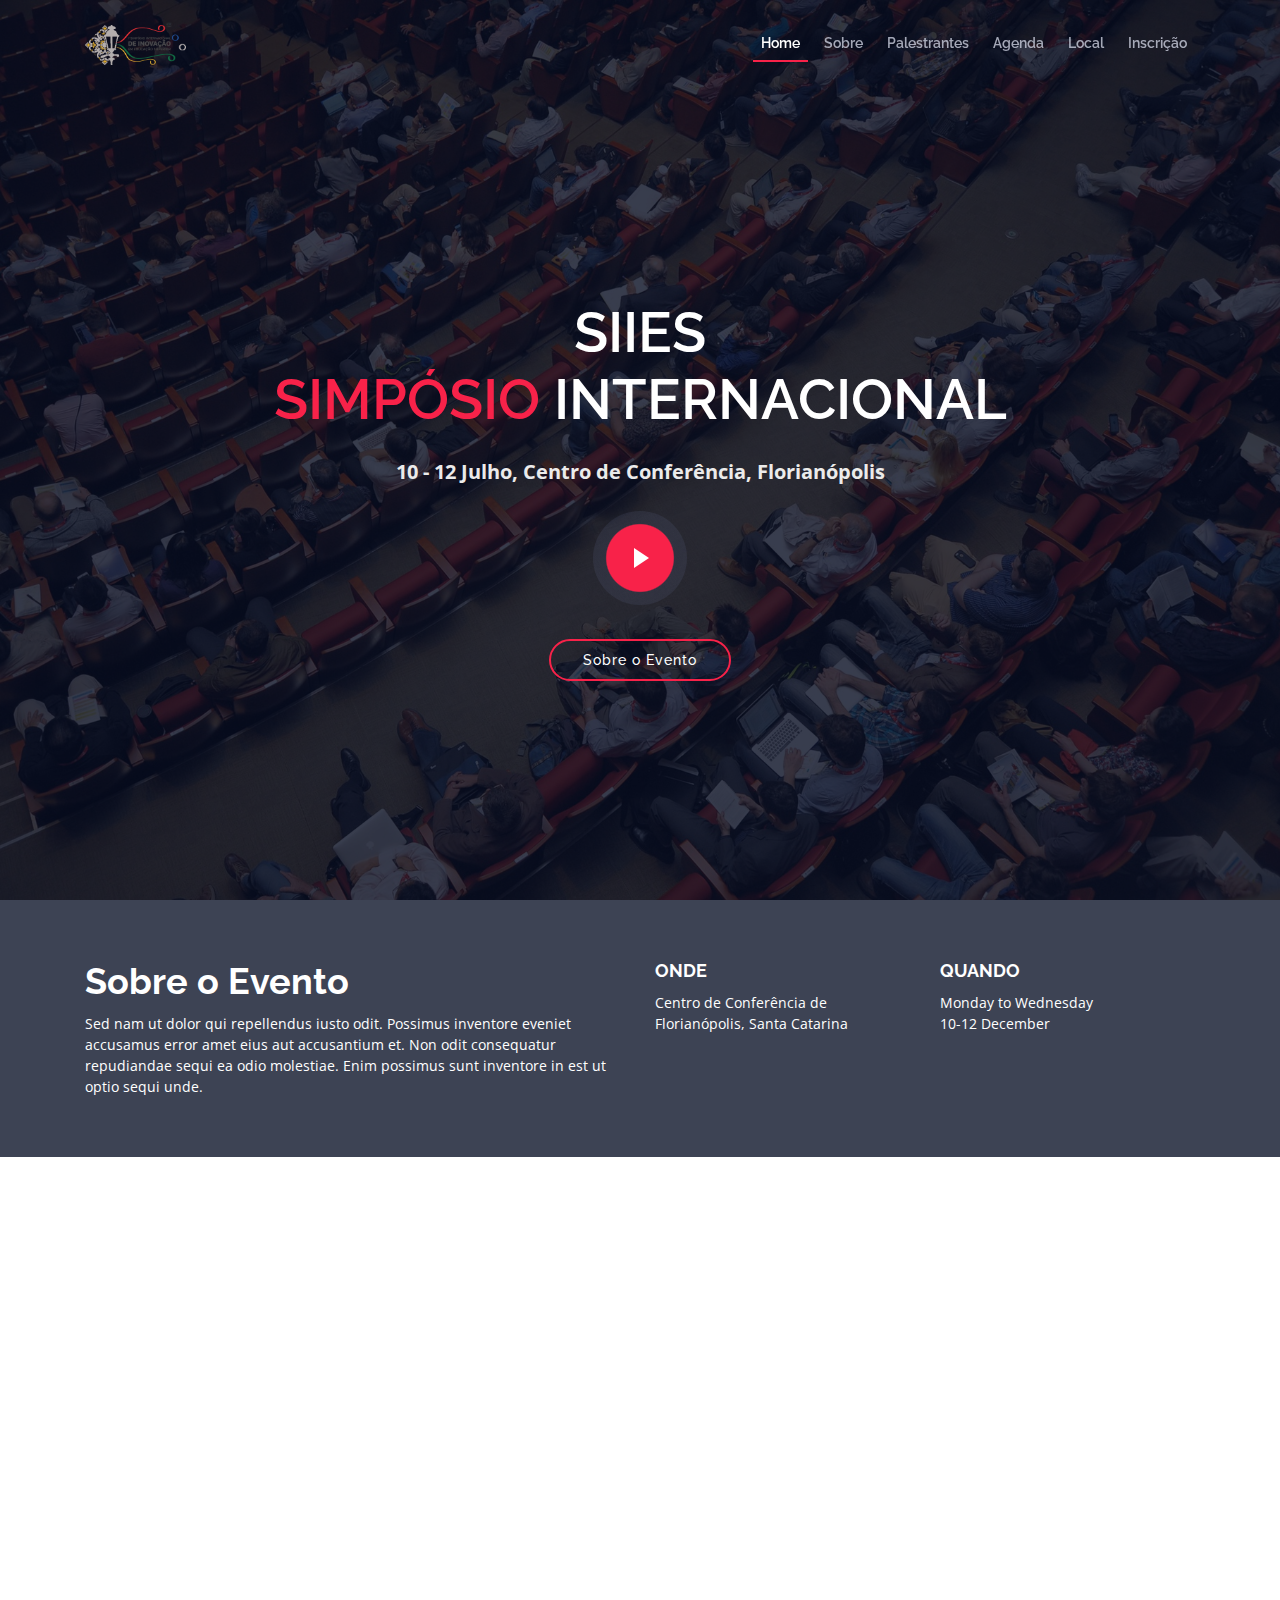
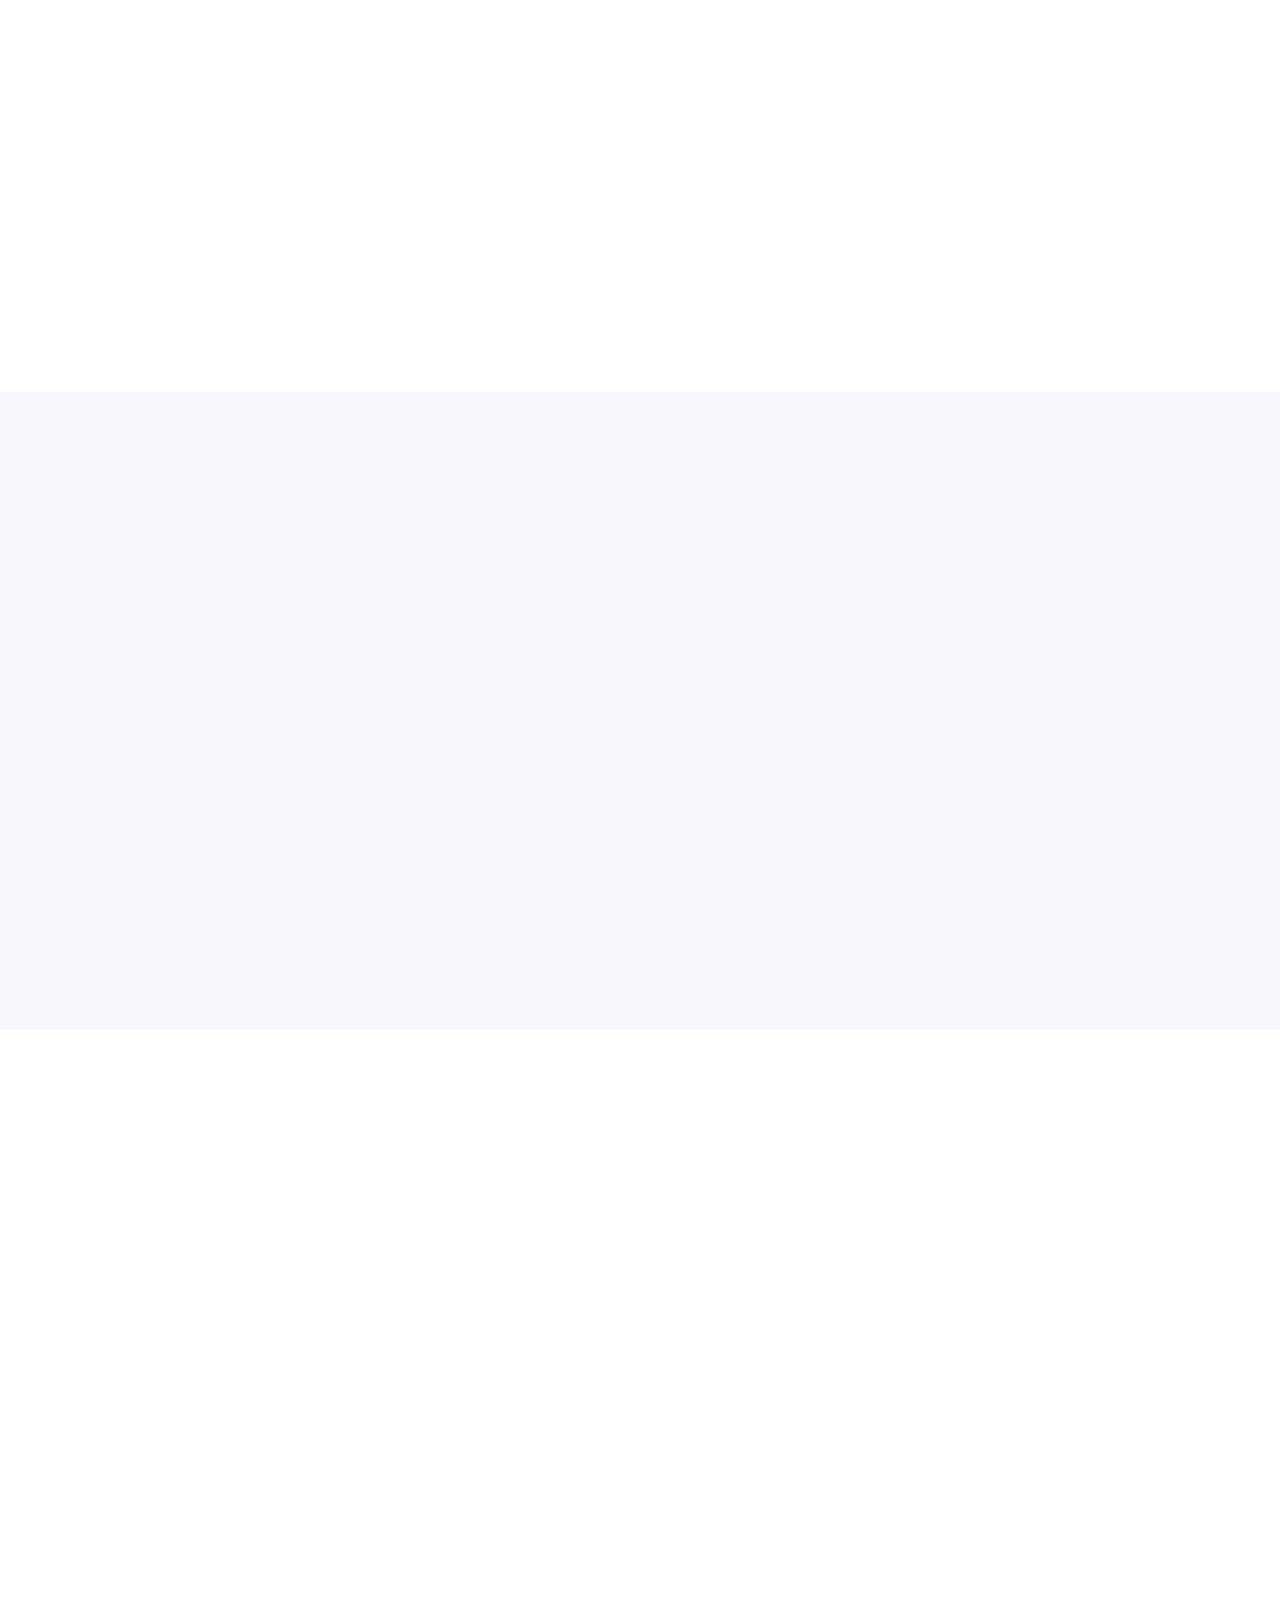
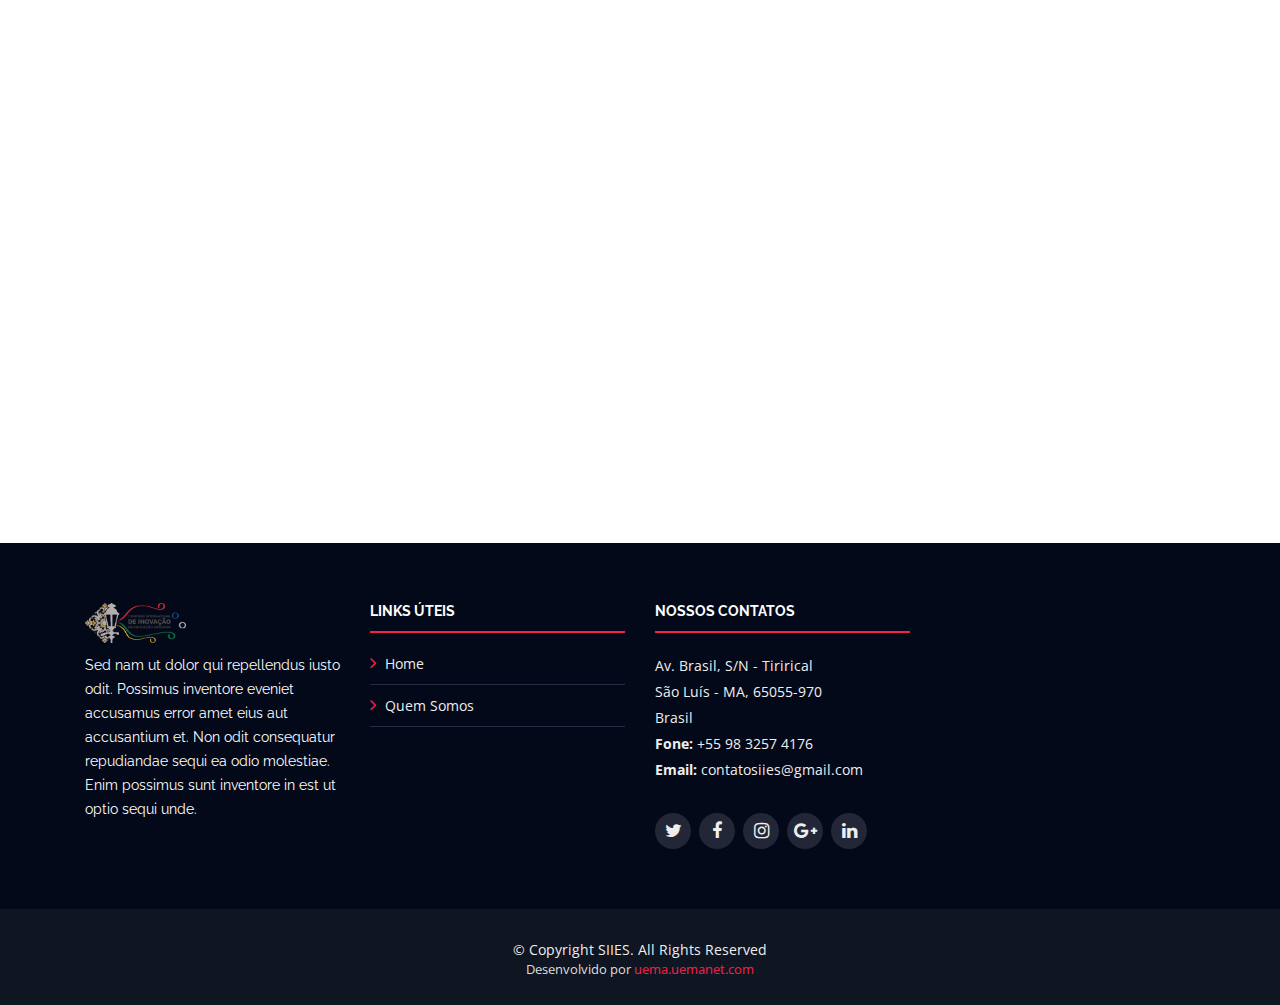
<file: index.html>
<!DOCTYPE html>
<html lang="pt-br">

<head>
  <meta charset="utf-8">
  <title>SIIES 2019</title>
  <meta content="width=device-width, initial-scale=1.0" name="viewport">
  <meta content="" name="keywords">
  <meta content="" name="description">

  <!-- Favicons -->
  <link href="img/favicon.png" rel="icon">
  <link href="img/apple-touch-icon.png" rel="apple-touch-icon">

  <!-- Google Fonts -->
  <link href="https://fonts.googleapis.com/css?family=Open+Sans:300,300i,400,400i,700,700i|Raleway:300,400,500,700,800"
    rel="stylesheet">

  <!-- Bootstrap CSS File -->
  <link href="lib/bootstrap/css/bootstrap.min.css" rel="stylesheet">

  <!-- Libraries CSS Files -->
  <link href="lib/font-awesome/css/font-awesome.min.css" rel="stylesheet">
  <link href="lib/animate/animate.min.css" rel="stylesheet">
  <link href="lib/venobox/venobox.css" rel="stylesheet">
  <link href="lib/owlcarousel/assets/owl.carousel.min.css" rel="stylesheet">

  <!-- Main Stylesheet File -->
  <link href="css/style.css" rel="stylesheet">

  <!-- =======================================================
    Theme Name: SIIES
    Author: contatosiies@gmail.com
  ======================================================= -->
</head>

<body>

  <!--==========================
    Header
  ============================-->
  <header id="header">
    <div class="container">

      <div id="logo" class="pull-left">
        <!-- Event Logo-->
        <a href="#intro" class="scrollto"><img src="img/logo.png" alt="" title=""></a>
      </div>

      <nav id="nav-menu-container">
        <ul class="nav-menu">
          <li class="menu-active"><a href="#intro">Home</a></li>
          <li><a href="#about">Sobre</a></li>
          <li><a href="#speakers">Palestrantes</a></li>
          <li><a href="#schedule">Agenda</a></li>
          <li><a href="#venue">Local</a></li>
          <li class="inscricao"><a href="#inscricao">Inscrição</a></li>
        </ul>
      </nav><!-- #nav-menu-container -->
    </div>
  </header><!-- #header -->

  <!--==========================
    Intro Section
  ============================-->
  <section id="intro">
    <div class="intro-container wow fadeIn">
      <h1 class="mb-4 pb-0">SIIES<br><span>Simpósio</span> Internacional</h1>
      <p class="mb-4 pb-0">10 - 12 Julho, Centro de Conferência, Florianópolis</p>
      <a href="https://www.youtube.com/watch?v=jDDaplaOz7Q" class="venobox play-btn mb-4" data-vbtype="video"
        data-autoplay="true"></a>
      <a href="#about" class="about-btn scrollto">Sobre o Evento</a>
    </div>
  </section>

  <main id="main">

    <!--==========================
      About Section
    ============================-->
    <section id="about">
      <div class="container">
        <div class="row">
          <div class="col-lg-6">
            <h2>Sobre o Evento</h2>
            <p>Sed nam ut dolor qui repellendus iusto odit. Possimus inventore eveniet accusamus error amet eius aut
              accusantium et. Non odit consequatur repudiandae sequi ea odio molestiae. Enim possimus sunt inventore in
              est ut optio sequi unde.</p>
          </div>
          <div class="col-lg-3">
            <h3>Onde</h3>
            <p>Centro de Conferência de Florianópolis, Santa Catarina</p>
          </div>
          <div class="col-lg-3">
            <h3>Quando</h3>
            <p>Monday to Wednesday<br>10-12 December</p>
          </div>
        </div>
      </div>
    </section>

    <!--==========================
      Speakers Section
    ============================-->
    <section id="speakers" class="wow fadeInUp">
      <div class="container">
        <div class="section-header">
          <h2>Palestrantes</h2>
          <p>Aqui estão alguns de nossos palestrantes</p>
        </div>

        <div class="row">
          <div class="col-lg-4 col-md-6">
            <div class="speaker">
              <img src="img/speakers/1.jpg" alt="Speaker 1" class="img-fluid">
              <div class="details">
                <h3><a href="speaker-details.html">Brenden Legros</a></h3>
                <p>Quas alias incidunt</p>
                <div class="social">
                  <a href=""><i class="fa fa-twitter"></i></a>
                  <a href=""><i class="fa fa-facebook"></i></a>
                  <a href=""><i class="fa fa-google-plus"></i></a>
                  <a href=""><i class="fa fa-linkedin"></i></a>
                </div>
              </div>
            </div>
          </div>
          <div class="col-lg-4 col-md-6">
            <div class="speaker">
              <img src="img/speakers/2.jpg" alt="Speaker 2" class="img-fluid">
              <div class="details">
                <h3><a href="speaker-details.html">Hubert Hirthe</a></h3>
                <p>Consequuntur odio aut</p>
                <div class="social">
                  <a href=""><i class="fa fa-twitter"></i></a>
                  <a href=""><i class="fa fa-facebook"></i></a>
                  <a href=""><i class="fa fa-google-plus"></i></a>
                  <a href=""><i class="fa fa-linkedin"></i></a>
                </div>
              </div>
            </div>
          </div>
          <div class="col-lg-4 col-md-6">
            <div class="speaker">
              <img src="img/speakers/3.jpg" alt="Speaker 3" class="img-fluid">
              <div class="details">
                <h3><a href="speaker-details.html">Cole Emmerich</a></h3>
                <p>Fugiat laborum et</p>
                <div class="social">
                  <a href=""><i class="fa fa-twitter"></i></a>
                  <a href=""><i class="fa fa-facebook"></i></a>
                  <a href=""><i class="fa fa-google-plus"></i></a>
                  <a href=""><i class="fa fa-linkedin"></i></a>
                </div>
              </div>
            </div>
          </div>
          <div class="col-lg-4 col-md-6">
            <div class="speaker">
              <img src="img/speakers/4.jpg" alt="Speaker 4" class="img-fluid">
              <div class="details">
                <h3><a href="speaker-details.html">Jack Christiansen</a></h3>
                <p>Debitis iure vero</p>
                <div class="social">
                  <a href=""><i class="fa fa-twitter"></i></a>
                  <a href=""><i class="fa fa-facebook"></i></a>
                  <a href=""><i class="fa fa-google-plus"></i></a>
                  <a href=""><i class="fa fa-linkedin"></i></a>
                </div>
              </div>
            </div>
          </div>
          <div class="col-lg-4 col-md-6">
            <div class="speaker">
              <img src="img/speakers/5.jpg" alt="Speaker 5" class="img-fluid">
              <div class="details">
                <h3><a href="speaker-details.html">Alejandrin Littel</a></h3>
                <p>Qui molestiae natus</p>
                <div class="social">
                  <a href=""><i class="fa fa-twitter"></i></a>
                  <a href=""><i class="fa fa-facebook"></i></a>
                  <a href=""><i class="fa fa-google-plus"></i></a>
                  <a href=""><i class="fa fa-linkedin"></i></a>
                </div>
              </div>
            </div>
          </div>
          <div class="col-lg-4 col-md-6">
            <div class="speaker">
              <img src="img/speakers/6.jpg" alt="Speaker 6" class="img-fluid">
              <div class="details">
                <h3><a href="speaker-details.html">Willow Trantow</a></h3>
                <p>Non autem dicta</p>
                <div class="social">
                  <a href=""><i class="fa fa-twitter"></i></a>
                  <a href=""><i class="fa fa-facebook"></i></a>
                  <a href=""><i class="fa fa-google-plus"></i></a>
                  <a href=""><i class="fa fa-linkedin"></i></a>
                </div>
              </div>
            </div>
          </div>
        </div>
      </div>

    </section>

    <!--==========================
      Schedule Section
    ============================-->
    <section id="schedule" class="section-with-bg">
      <div class="container wow fadeInUp">
        <div class="section-header">
          <h2>Agenda</h2>
          <p>Aqui está a programação do nosso Evento</p>
        </div>

        <ul class="nav nav-tabs" role="tablist">
          <li class="nav-item">
            <a class="nav-link active" href="#day-1" role="tab" data-toggle="tab">Dia 1</a>
          </li>
          <li class="nav-item">
            <a class="nav-link" href="#day-2" role="tab" data-toggle="tab">Dia 2</a>
          </li>
          <li class="nav-item">
            <a class="nav-link" href="#day-3" role="tab" data-toggle="tab">Dia 3</a>
          </li>
        </ul>

        <div class="tab-content row justify-content-center">

          <!-- Schdule Day 1 -->
          <div role="tabpanel" class="col-lg-9 tab-pane fade show active" id="day-1">

            <div class="row schedule-item">
              <div class="col-md-2"><time><strong>10:00 - 16:00</strong></time></div>
              <div class="col-md-10">
                <p><strong>Credenciamento</strong></p>
              </div>
            </div>

            <div class="row schedule-item">
              <div class="col-md-2"><time><strong>17:00 - 18:30</strong></time></div>
              <div class="col-md-10">
                <p><strong>Solenidade de Abertura</strong></p>
              </div>
            </div>

            <div class="row schedule-item">
              <div class="col-md-2"><time><strong>18:30 - 19:30</strong></time></div>
              <div class="col-md-10">
                <p><strong>Conferencista:</strong>
                  <p> Profª. Dra. Vani Moreira Kenski <strong>(USP)</strong><br>
                    <strong>Tema:</strong> Educação Mediada por tecnologias: novas tendências.
                  </p>
              </div>
            </div>

            <div class="row schedule-item">
              <div class="col-md-2"><time> <strong>19:30 - 20:30</strong></time></div>
              <div class="col-md-10">
                <p><strong>Atividade Cultural</strong></p>
              </div>
            </div>

          </div>
          <!-- End Schdule Day 1 -->

          <!-- Schdule Day 2 -->
          <div role="tabpanel" class="col-lg-9  tab-pane fade" id="day-2">

            <div class="row schedule-item">
              <div class="col-md-2"><time><strong>08:00 - 12:00</strong></time></div>
              <div class="col-md-10">
                <p><strong>Atividade Cultural</strong></p>
              </div>
            </div>

            <div class="row schedule-item">
              <div class="col-md-2"><time><strong>09:00 - 09:50</strong></time></div>
              <div class="col-md-10">
                <p><strong>Palestra Institucional:</strong> Profª. Dra. Ilka Márcia Ribeiro de Souza Serra –
                  Coordenadora Geral do
                  UEMAnet
                  <strong>(UEMA)</strong></p>
              </div>
            </div>

            <div class="row schedule-item">
              <div class="col-md-2"><time><strong>09:50 - 10:30</strong></time></div>
              <div class="col-md-10">
                <p><strong>Palestrante:</strong> Prof. Dr. Ricardo Ramos Fragelli <strong>(UnB)</strong> <br>
                  <strong>Tema:</strong> Método Trezentos e suas contribuições para o Ensino a Distância</p>
              </div>
            </div>

            <div class="row schedule-item">
              <div class="col-md-2"><time><strong>10:30 - 10:50</strong></time></div>
              <div class="col-md-10">
                <p><strong>Lançamento do livro:</strong> “Método Trezentos: aprendizagem ativa e colaborativa, para
                  além do conteúdo”. <br>
                  <strong>Autor:</strong> Prof. Dr. Ricardo Ramos Fragelli <strong>(UnB)</strong></p>
              </div>
            </div>

            <div class="row schedule-item">
              <div class="col-md-2"><time><strong>10:50 - 12:00</strong></time></div>
              <div class="col-md-10">
                <p><strong>Mesa Redonda:</strong> Novas tendências na Formação de Professores no Século XXI </p>
              </div>
            </div>

            <div class="row schedule-item">
              <div class="col-md-2"><time><strong>14:30 - 17:30</strong></time></div>
              <div class="col-md-10">
                <p><strong>Comunicações Orais/ Pôsteres</strong></p>
              </div>
            </div>

            <div class="row schedule-item">
              <div class="col-md-2"><time><strong>17:30 - 18:30</strong></time></div>
              <div class="col-md-10">
                <p><strong>Atividade Cultural</strong></p>
              </div>
            </div>

          </div>
          <!-- End Schdule Day 2 -->

          <!-- Schdule Day 3 -->
          <div role="tabpanel" class="col-lg-9  tab-pane fade" id="day-3">

            <div class="row schedule-item">
              <div class="col-md-2"><time><strong>08:00 - 12:00</strong></time></div>
              <div class="col-md-10">
                <p><strong>Atividade Cultural</strong></p>
              </div>
            </div>

            <div class="row schedule-item">
              <div class="col-md-2"><time><strong>09:00 - 09:50</strong></time></div>
              <div class="col-md-10">
                <p><strong>Palestra Institucional:</strong> Profª. Dra. Ilka Márcia Ribeiro de Souza Serra –
                  Coordenadora Geral do
                  UEMAnet
                  <strong>(UEMA)</strong></p>
              </div>
            </div>

            <div class="row schedule-item">
              <div class="col-md-2"><time><strong>09:50 - 10:30</strong></time></div>
              <div class="col-md-10">
                <p><strong>Palestrante:</strong> Prof. Dr. Ricardo Ramos Fragelli <strong>(UnB)</strong> <br>
                  <strong>Tema:</strong> Método Trezentos e suas contribuições para o Ensino a Distância</p>
              </div>
            </div>

            <div class="row schedule-item">
              <div class="col-md-2"><time><strong>10:30 - 10:50</strong></time></div>
              <div class="col-md-10">
                <p><strong>Lançamento do livro:</strong> “Método Trezentos: aprendizagem ativa e colaborativa, para
                  além do conteúdo”. <br>
                  <strong>Autor:</strong> Prof. Dr. Ricardo Ramos Fragelli <strong>(UnB)</strong></p>
              </div>
            </div>

            <div class="row schedule-item">
              <div class="col-md-2"><time><strong>10:50 - 12:00</strong></time></div>
              <div class="col-md-10">
                <p><strong>Mesa Redonda:</strong> Novas tendências na Formação de Professores no Século XXI </p>
              </div>
            </div>

            <div class="row schedule-item">
              <div class="col-md-2"><time><strong>14:30 - 17:30</strong></time></div>
              <div class="col-md-10">
                <p><strong>Comunicações Orais/ Pôsteres</strong></p>
              </div>
            </div>

            <div class="row schedule-item">
              <div class="col-md-2"><time><strong>17:30 - 18:30</strong></time></div>
              <div class="col-md-10">
                <p><strong>Atividade Cultural</strong></p>
              </div>
            </div>

          </div>
          <!-- End Schdule Day 3 -->

        </div>

      </div>

    </section>

    <!--==========================
      Venue Section
    ============================-->
    <section id="venue" class="wow fadeInUp">

      <div class="container-fluid">

        <div class="section-header">
          <h2>Local do Evento</h2>
          <p>Localização do Evento e informações</p>
        </div>

        <div class="row no-gutters">
          <div class="col-lg-6 venue-map">
            <iframe src="https://www.google.com/maps/embed?pb=!1m14!1m8!1m3!1d12097.433213460943!2d-74.0062269!3d40.7101282!3m2!1i1024!2i768!4f13.1!3m3!1m2!1s0x0%3A0xb89d1fe6bc499443!2sDowntown+Conference+Center!5e0!3m2!1smk!2sbg!4v1539943755621"
              frameborder="0" style="border:0" allowfullscreen></iframe>
          </div>

          <div class="col-lg-6 venue-info">
            <div class="row justify-content-center">
              <div class="col-11 col-lg-8">
                <h3>Centro de Conferência de Florianópolis, Santa Catarina</h3>
                <p>Iste nobis eum sapiente sunt enim dolores labore accusantium autem. Cumque beatae ipsam. Est quae
                  sit qui voluptatem corporis velit. Qui maxime accusamus possimus. Consequatur sequi et ea suscipit
                  enim nesciunt quia velit.</p>
              </div>
            </div>
          </div>
        </div>

      </div>

    </section>

    <!--==========================
      Inscricao Section
    ============================-->
    <section id="inscricao" class="section-with-bg wow fadeInUp">
      <div class="container">

        <div class="section-header">
          <h2>Inscrição</h2>
          <p>Velit consequatur consequatur inventore iste fugit unde omnis eum aut.</p>
        </div>

      </div>

    </section>

    <!--==========================
      Contact Section
    ============================-->
    <section id="contact" class="section-bg wow fadeInUp">

      <div class="container">

        <div class="section-header">
          <h2>Contatos</h2>
          <p>Nihil officia ut sint molestiae tenetur.</p>
        </div>

      </div>
    </section><!-- #contact -->

  </main>

  <!--==========================
    Footer
  ============================-->
  <footer id="footer">
    <div class="footer-top">
      <div class="container">
        <div class="row">

          <div class="col-lg-3 col-md-6 footer-info">
            <img src="img/logo.png" alt="SIIES">
            <p>Sed nam ut dolor qui repellendus iusto odit. Possimus inventore eveniet accusamus error amet eius aut
              accusantium et. Non odit consequatur repudiandae sequi ea odio molestiae. Enim possimus sunt inventore in
              est ut optio sequi unde.</p>
          </div>

          <div class="col-lg-3 col-md-6 footer-links">
            <h4>Links Úteis</h4>
            <ul>
              <li><i class="fa fa-angle-right"></i> <a href="#intro">Home</a></li>
              <li><i class="fa fa-angle-right"></i> <a href="#about">Quem Somos</a></li>
            </ul>
          </div>

          <div class="col-lg-3 col-md-6 footer-contact">
            <h4>Nossos Contatos</h4>
            <p>
              Av. Brasil, S/N - Tirirical<br>
              São Luís - MA, 65055-970<br>
              Brasil <br>
              <strong>Fone:</strong> +55 98 3257 4176<br>
              <strong>Email:</strong> contatosiies@gmail.com<br>
            </p>

            <div class="social-links">
              <a href="#" class="twitter"><i class="fa fa-twitter"></i></a>
              <a href="#" class="facebook"><i class="fa fa-facebook"></i></a>
              <a href="#" class="instagram"><i class="fa fa-instagram"></i></a>
              <a href="#" class="google-plus"><i class="fa fa-google-plus"></i></a>
              <a href="#" class="linkedin"><i class="fa fa-linkedin"></i></a>
            </div>

          </div>

        </div>
      </div>
    </div>

    <div class="container">
      <div class="copyright">
        &copy; Copyright <span>SIIES</span>. All Rights Reserved
      </div>
      <div class="credits">
        <!---->
        Desenvolvido por <a href="https://luan.david.oliver@gmail.com/">uema.uemanet.com</a>
      </div>
    </div>
  </footer><!-- #footer -->

  <a href="#" class="back-to-top"><i class="fa fa-angle-up"></i></a>

  <!-- JavaScript Libraries -->
  <script src="lib/jquery/jquery.min.js"></script>
  <script src="lib/jquery/jquery-migrate.min.js"></script>
  <script src="lib/bootstrap/js/bootstrap.bundle.min.js"></script>
  <script src="lib/easing/easing.min.js"></script>
  <script src="lib/superfish/hoverIntent.js"></script>
  <script src="lib/superfish/superfish.min.js"></script>
  <script src="lib/wow/wow.min.js"></script>
  <script src="lib/venobox/venobox.min.js"></script>
  <script src="lib/owlcarousel/owl.carousel.min.js"></script>

  <!-- Contact Form JavaScript File -->
  <script src="contactform/contactform.js"></script>

  <!-- Template Main Javascript File -->
  <script src="js/main.js"></script>
</body>

</html>
</file>
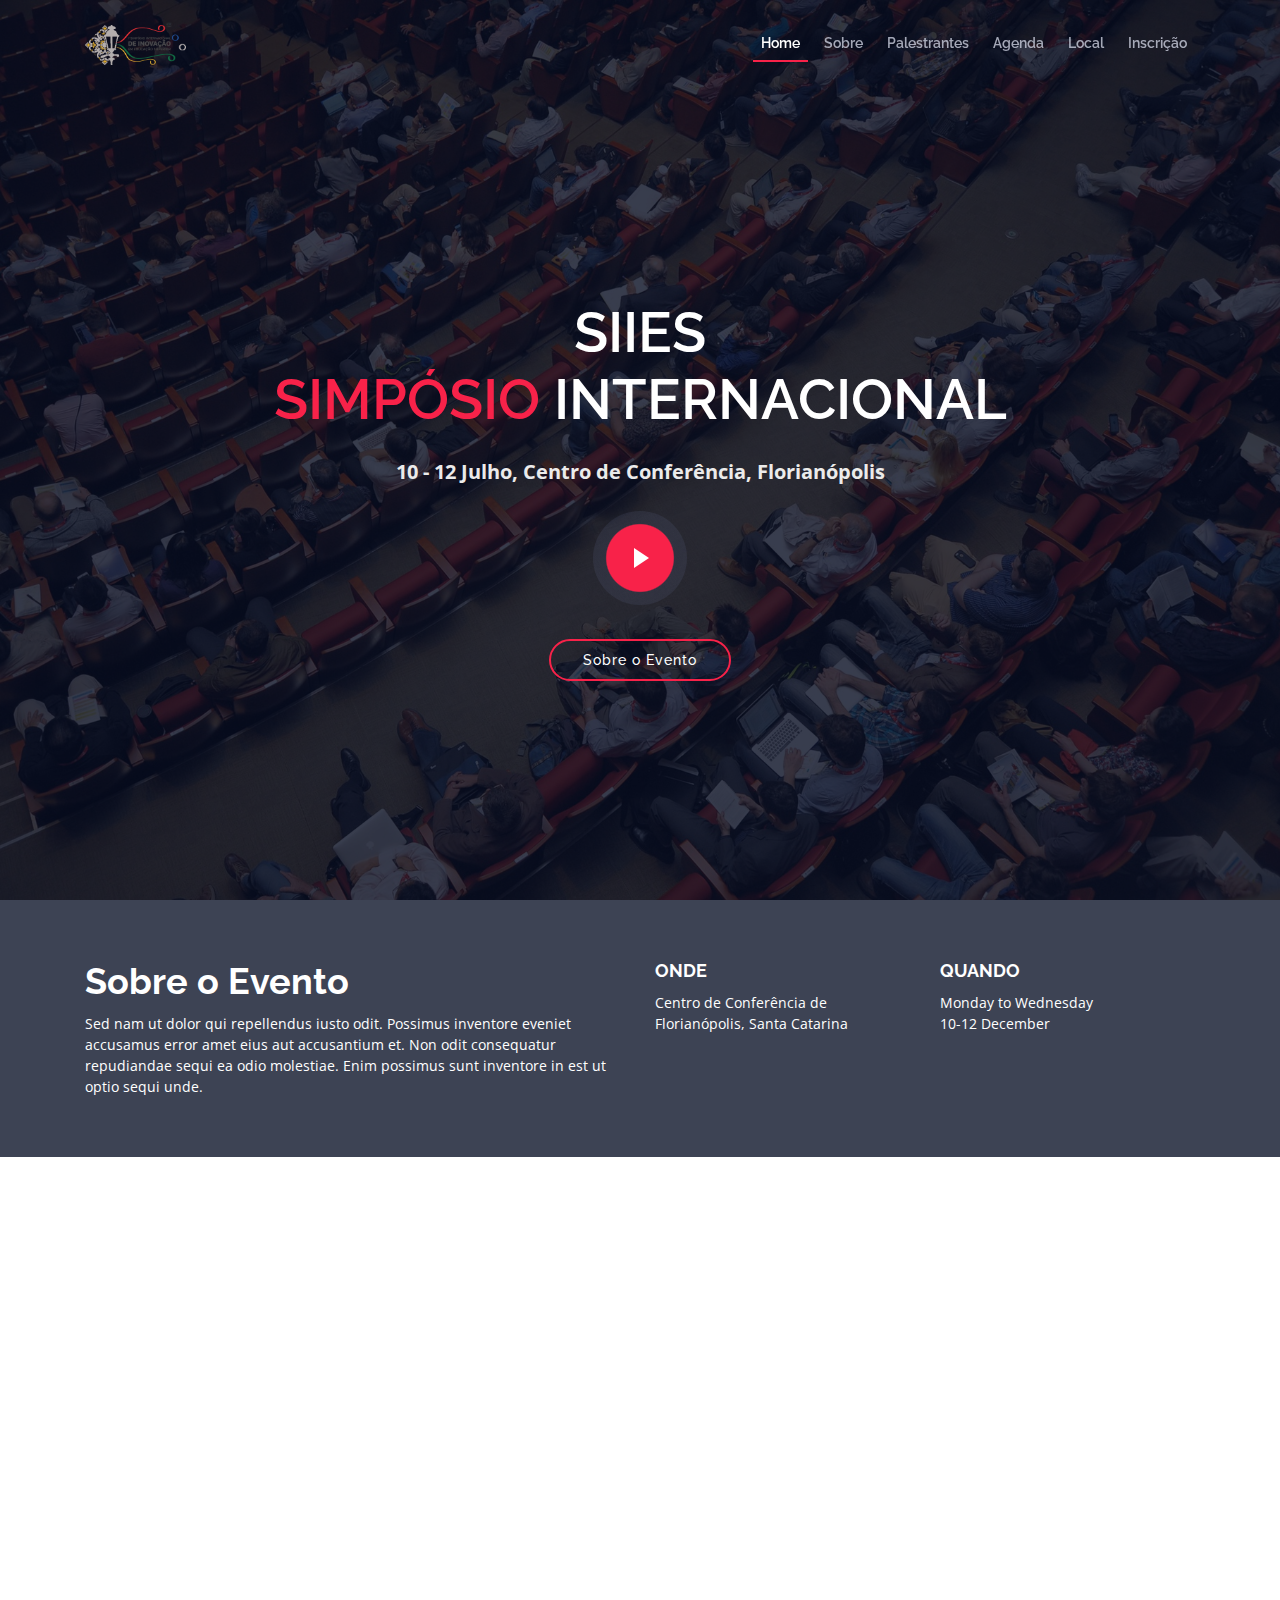
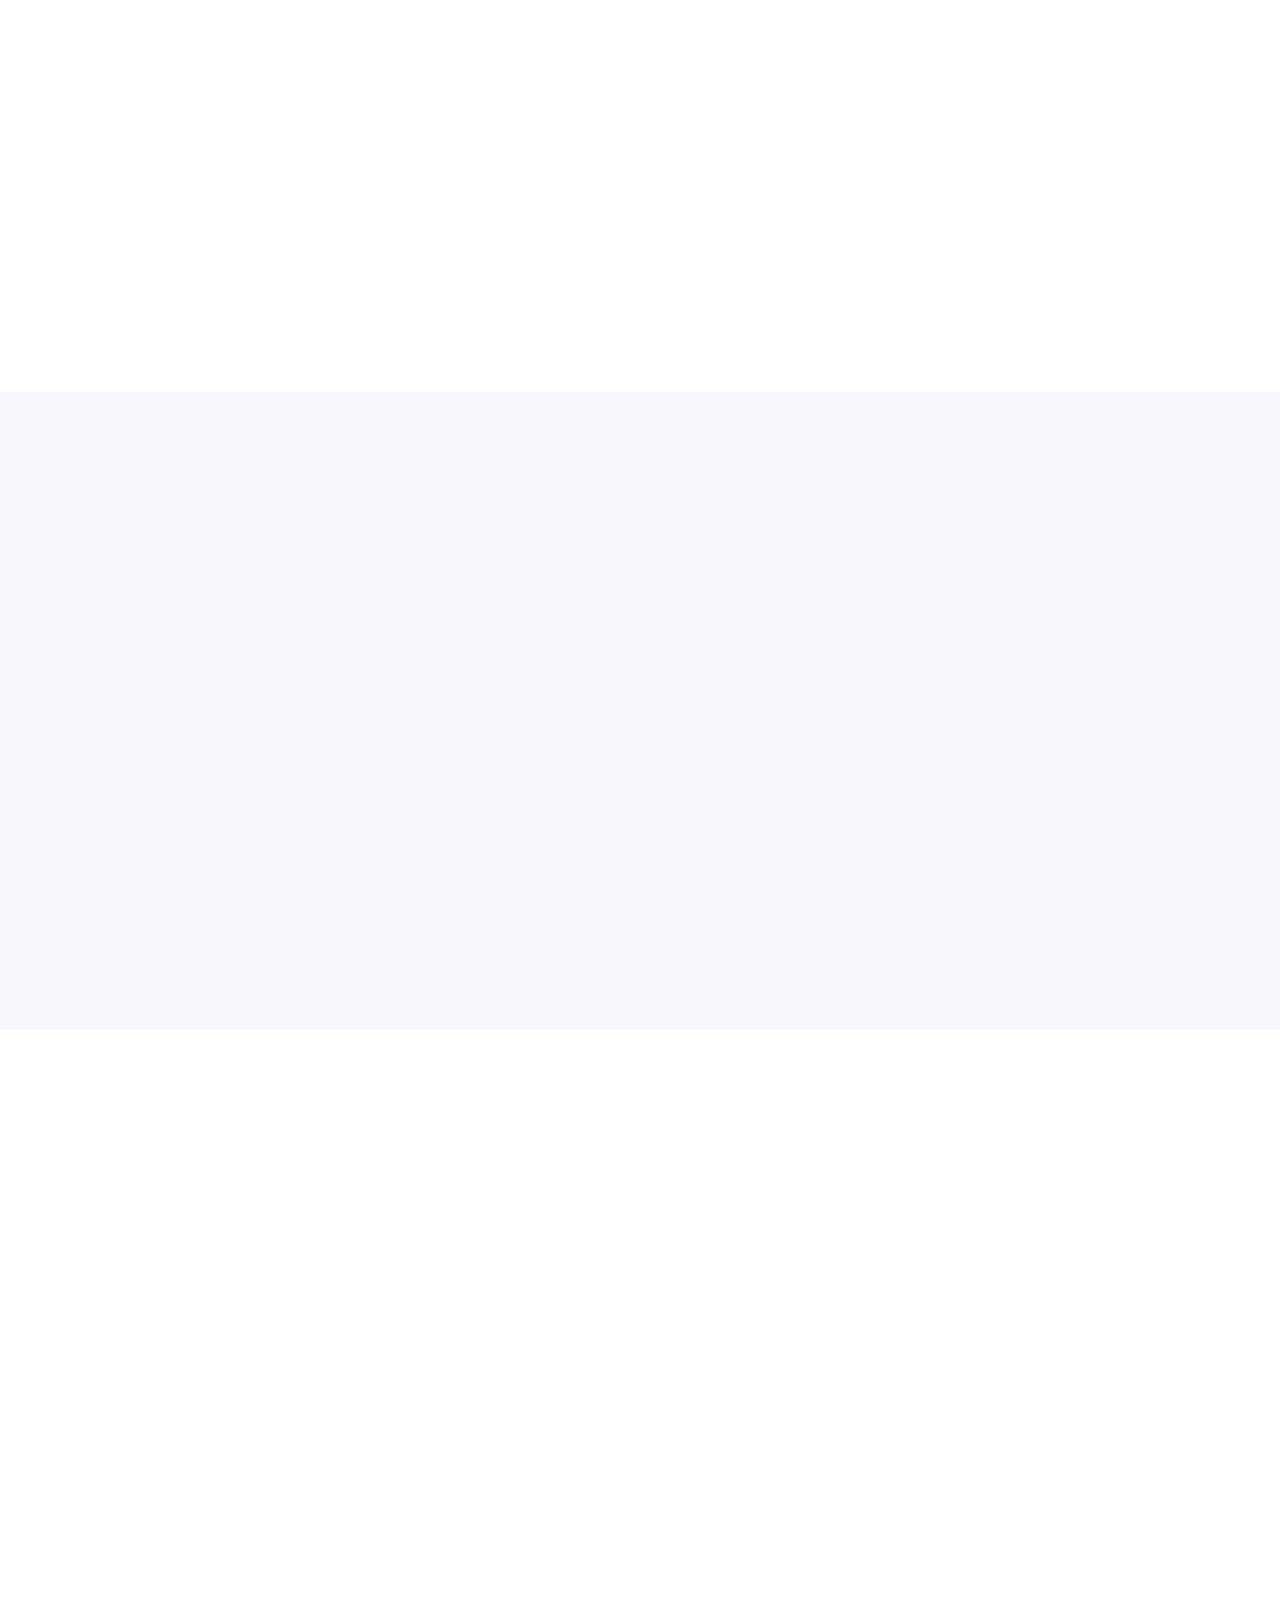
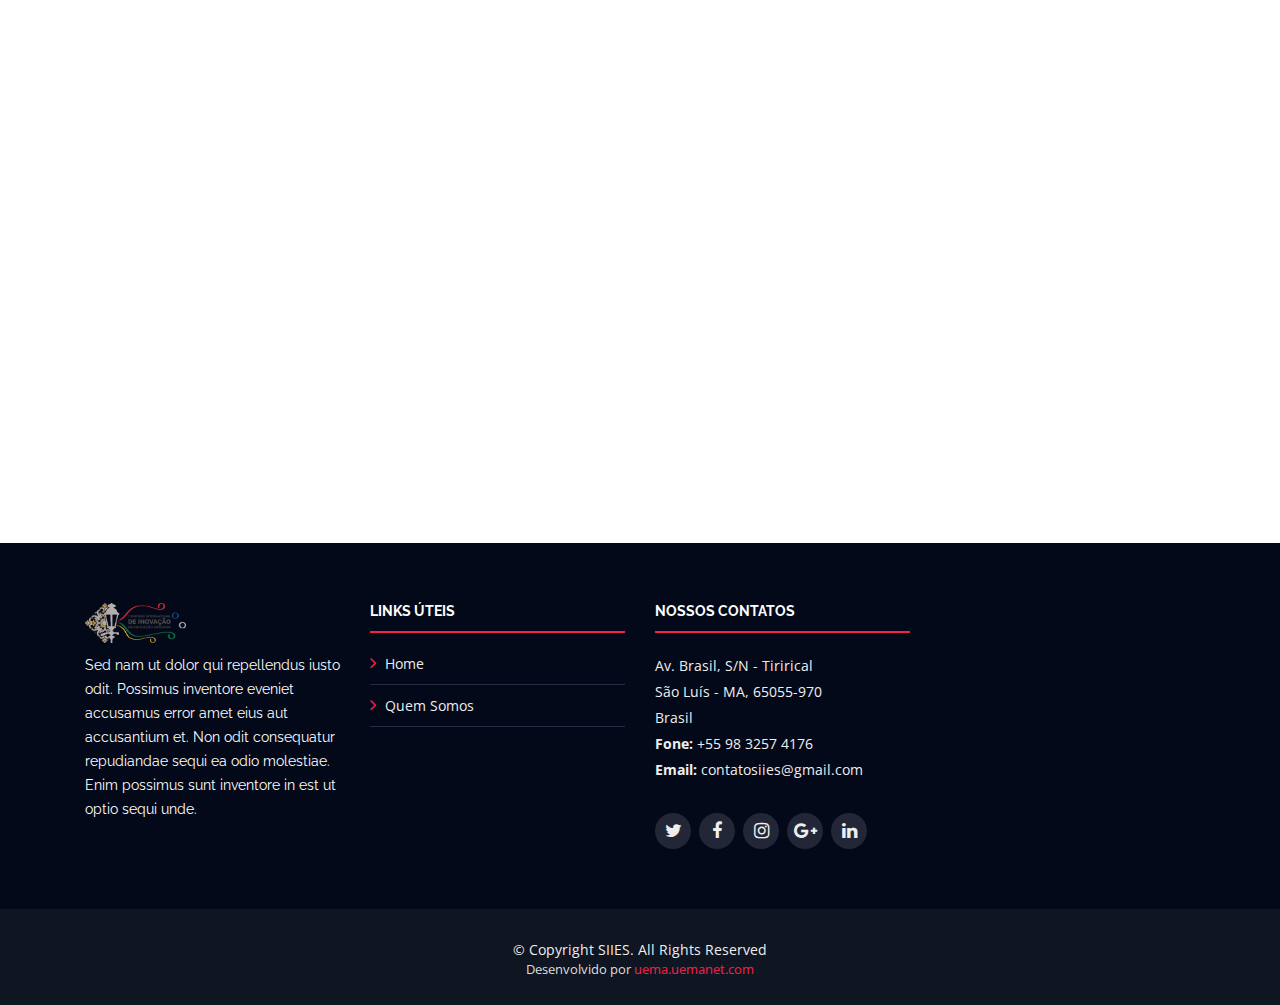
<file: siies-2019/index.html>
<!DOCTYPE html>
<html lang="pt-br">

<head>
  <meta charset="utf-8">
  <title>SIIES 2019</title>
  <meta content="width=device-width, initial-scale=1.0" name="viewport">
  <meta content="" name="keywords">
  <meta content="" name="description">

  <!-- Favicons -->
  <link href="img/favicon.png" rel="icon">
  <link href="img/apple-touch-icon.png" rel="apple-touch-icon">

  <!-- Google Fonts -->
  <link href="https://fonts.googleapis.com/css?family=Open+Sans:300,300i,400,400i,700,700i|Raleway:300,400,500,700,800"
    rel="stylesheet">

  <!-- Bootstrap CSS File -->
  <link href="lib/bootstrap/css/bootstrap.min.css" rel="stylesheet">

  <!-- Libraries CSS Files -->
  <link href="lib/font-awesome/css/font-awesome.min.css" rel="stylesheet">
  <link href="lib/animate/animate.min.css" rel="stylesheet">
  <link href="lib/venobox/venobox.css" rel="stylesheet">
  <link href="lib/owlcarousel/assets/owl.carousel.min.css" rel="stylesheet">

  <!-- Main Stylesheet File -->
  <link href="css/style.css" rel="stylesheet">

  <!-- =======================================================
    Theme Name: SIIES
    Author: contatosiies@gmail.com
  ======================================================= -->
</head>

<body>

  <!--==========================
    Header
  ============================-->
  <header id="header">
    <div class="container">

      <div id="logo" class="pull-left">
        <!-- Event Logo-->
        <a href="#intro" class="scrollto"><img src="img/logo.png" alt="" title=""></a>
      </div>

      <nav id="nav-menu-container">
        <ul class="nav-menu">
          <li class="menu-active"><a href="#intro">Home</a></li>
          <li><a href="#about">Sobre</a></li>
          <li><a href="#speakers">Palestrantes</a></li>
          <li><a href="#schedule">Agenda</a></li>
          <li><a href="#venue">Local</a></li>
          <li class="inscricao"><a href="#inscricao">Inscrição</a></li>
        </ul>
      </nav><!-- #nav-menu-container -->
    </div>
  </header><!-- #header -->

  <!--==========================
    Intro Section
  ============================-->
  <section id="intro">
    <div class="intro-container wow fadeIn">
      <h1 class="mb-4 pb-0">SIIES<br><span>Simpósio</span> Internacional</h1>
      <p class="mb-4 pb-0">10 - 12 Julho, Centro de Conferência, Florianópolis</p>
      <a href="https://www.youtube.com/watch?v=jDDaplaOz7Q" class="venobox play-btn mb-4" data-vbtype="video"
        data-autoplay="true"></a>
      <a href="#about" class="about-btn scrollto">Sobre o Evento</a>
    </div>
  </section>

  <main id="main">

    <!--==========================
      About Section
    ============================-->
    <section id="about">
      <div class="container">
        <div class="row">
          <div class="col-lg-6">
            <h2>Sobre o Evento</h2>
            <p>Sed nam ut dolor qui repellendus iusto odit. Possimus inventore eveniet accusamus error amet eius aut
              accusantium et. Non odit consequatur repudiandae sequi ea odio molestiae. Enim possimus sunt inventore in
              est ut optio sequi unde.</p>
          </div>
          <div class="col-lg-3">
            <h3>Onde</h3>
            <p>Centro de Conferência de Florianópolis, Santa Catarina</p>
          </div>
          <div class="col-lg-3">
            <h3>Quando</h3>
            <p>Monday to Wednesday<br>10-12 December</p>
          </div>
        </div>
      </div>
    </section>

    <!--==========================
      Speakers Section
    ============================-->
    <section id="speakers" class="wow fadeInUp">
      <div class="container">
        <div class="section-header">
          <h2>Palestrantes</h2>
          <p>Aqui estão alguns de nossos palestrantes</p>
        </div>

        <div class="row">
          <div class="col-lg-4 col-md-6">
            <div class="speaker">
              <img src="img/speakers/1.jpg" alt="Speaker 1" class="img-fluid">
              <div class="details">
                <h3><a href="speaker-details.html">Brenden Legros</a></h3>
                <p>Quas alias incidunt</p>
                <div class="social">
                  <a href=""><i class="fa fa-twitter"></i></a>
                  <a href=""><i class="fa fa-facebook"></i></a>
                  <a href=""><i class="fa fa-google-plus"></i></a>
                  <a href=""><i class="fa fa-linkedin"></i></a>
                </div>
              </div>
            </div>
          </div>
          <div class="col-lg-4 col-md-6">
            <div class="speaker">
              <img src="img/speakers/2.jpg" alt="Speaker 2" class="img-fluid">
              <div class="details">
                <h3><a href="speaker-details.html">Hubert Hirthe</a></h3>
                <p>Consequuntur odio aut</p>
                <div class="social">
                  <a href=""><i class="fa fa-twitter"></i></a>
                  <a href=""><i class="fa fa-facebook"></i></a>
                  <a href=""><i class="fa fa-google-plus"></i></a>
                  <a href=""><i class="fa fa-linkedin"></i></a>
                </div>
              </div>
            </div>
          </div>
          <div class="col-lg-4 col-md-6">
            <div class="speaker">
              <img src="img/speakers/3.jpg" alt="Speaker 3" class="img-fluid">
              <div class="details">
                <h3><a href="speaker-details.html">Cole Emmerich</a></h3>
                <p>Fugiat laborum et</p>
                <div class="social">
                  <a href=""><i class="fa fa-twitter"></i></a>
                  <a href=""><i class="fa fa-facebook"></i></a>
                  <a href=""><i class="fa fa-google-plus"></i></a>
                  <a href=""><i class="fa fa-linkedin"></i></a>
                </div>
              </div>
            </div>
          </div>
          <div class="col-lg-4 col-md-6">
            <div class="speaker">
              <img src="img/speakers/4.jpg" alt="Speaker 4" class="img-fluid">
              <div class="details">
                <h3><a href="speaker-details.html">Jack Christiansen</a></h3>
                <p>Debitis iure vero</p>
                <div class="social">
                  <a href=""><i class="fa fa-twitter"></i></a>
                  <a href=""><i class="fa fa-facebook"></i></a>
                  <a href=""><i class="fa fa-google-plus"></i></a>
                  <a href=""><i class="fa fa-linkedin"></i></a>
                </div>
              </div>
            </div>
          </div>
          <div class="col-lg-4 col-md-6">
            <div class="speaker">
              <img src="img/speakers/5.jpg" alt="Speaker 5" class="img-fluid">
              <div class="details">
                <h3><a href="speaker-details.html">Alejandrin Littel</a></h3>
                <p>Qui molestiae natus</p>
                <div class="social">
                  <a href=""><i class="fa fa-twitter"></i></a>
                  <a href=""><i class="fa fa-facebook"></i></a>
                  <a href=""><i class="fa fa-google-plus"></i></a>
                  <a href=""><i class="fa fa-linkedin"></i></a>
                </div>
              </div>
            </div>
          </div>
          <div class="col-lg-4 col-md-6">
            <div class="speaker">
              <img src="img/speakers/6.jpg" alt="Speaker 6" class="img-fluid">
              <div class="details">
                <h3><a href="speaker-details.html">Willow Trantow</a></h3>
                <p>Non autem dicta</p>
                <div class="social">
                  <a href=""><i class="fa fa-twitter"></i></a>
                  <a href=""><i class="fa fa-facebook"></i></a>
                  <a href=""><i class="fa fa-google-plus"></i></a>
                  <a href=""><i class="fa fa-linkedin"></i></a>
                </div>
              </div>
            </div>
          </div>
        </div>
      </div>

    </section>

    <!--==========================
      Schedule Section
    ============================-->
    <section id="schedule" class="section-with-bg">
      <div class="container wow fadeInUp">
        <div class="section-header">
          <h2>Agenda</h2>
          <p>Aqui está a programação do nosso Evento</p>
        </div>

        <ul class="nav nav-tabs" role="tablist">
          <li class="nav-item">
            <a class="nav-link active" href="#day-1" role="tab" data-toggle="tab">Dia 1</a>
          </li>
          <li class="nav-item">
            <a class="nav-link" href="#day-2" role="tab" data-toggle="tab">Dia 2</a>
          </li>
          <li class="nav-item">
            <a class="nav-link" href="#day-3" role="tab" data-toggle="tab">Dia 3</a>
          </li>
        </ul>

        <div class="tab-content row justify-content-center">

          <!-- Schdule Day 1 -->
          <div role="tabpanel" class="col-lg-9 tab-pane fade show active" id="day-1">

            <div class="row schedule-item">
              <div class="col-md-2"><time><strong>10:00 - 16:00</strong></time></div>
              <div class="col-md-10">
                <p><strong>Credenciamento</strong></p>
              </div>
            </div>

            <div class="row schedule-item">
              <div class="col-md-2"><time><strong>17:00 - 18:30</strong></time></div>
              <div class="col-md-10">
                <p><strong>Solenidade de Abertura</strong></p>
              </div>
            </div>

            <div class="row schedule-item">
              <div class="col-md-2"><time><strong>18:30 - 19:30</strong></time></div>
              <div class="col-md-10">
                <p><strong>Conferencista:</strong>
                  <p> Profª. Dra. Vani Moreira Kenski <strong>(USP)</strong><br>
                    <strong>Tema:</strong> Educação Mediada por tecnologias: novas tendências.
                  </p>
              </div>
            </div>

            <div class="row schedule-item">
              <div class="col-md-2"><time> <strong>19:30 - 20:30</strong></time></div>
              <div class="col-md-10">
                <p><strong>Atividade Cultural</strong></p>
              </div>
            </div>

          </div>
          <!-- End Schdule Day 1 -->

          <!-- Schdule Day 2 -->
          <div role="tabpanel" class="col-lg-9  tab-pane fade" id="day-2">

            <div class="row schedule-item">
              <div class="col-md-2"><time><strong>08:00 - 12:00</strong></time></div>
              <div class="col-md-10">
                <p><strong>Atividade Cultural</strong></p>
              </div>
            </div>

            <div class="row schedule-item">
              <div class="col-md-2"><time><strong>09:00 - 09:50</strong></time></div>
              <div class="col-md-10">
                <p><strong>Palestra Institucional:</strong> Profª. Dra. Ilka Márcia Ribeiro de Souza Serra –
                  Coordenadora Geral do
                  UEMAnet
                  <strong>(UEMA)</strong></p>
              </div>
            </div>

            <div class="row schedule-item">
              <div class="col-md-2"><time><strong>09:50 - 10:30</strong></time></div>
              <div class="col-md-10">
                <p><strong>Palestrante:</strong> Prof. Dr. Ricardo Ramos Fragelli <strong>(UnB)</strong> <br>
                  <strong>Tema:</strong> Método Trezentos e suas contribuições para o Ensino a Distância</p>
              </div>
            </div>

            <div class="row schedule-item">
              <div class="col-md-2"><time><strong>10:30 - 10:50</strong></time></div>
              <div class="col-md-10">
                <p><strong>Lançamento do livro:</strong> “Método Trezentos: aprendizagem ativa e colaborativa, para
                  além do conteúdo”. <br>
                  <strong>Autor:</strong> Prof. Dr. Ricardo Ramos Fragelli <strong>(UnB)</strong></p>
              </div>
            </div>

            <div class="row schedule-item">
              <div class="col-md-2"><time><strong>10:50 - 12:00</strong></time></div>
              <div class="col-md-10">
                <p><strong>Mesa Redonda:</strong> Novas tendências na Formação de Professores no Século XXI </p>
              </div>
            </div>

            <div class="row schedule-item">
              <div class="col-md-2"><time><strong>14:30 - 17:30</strong></time></div>
              <div class="col-md-10">
                <p><strong>Comunicações Orais/ Pôsteres</strong></p>
              </div>
            </div>

            <div class="row schedule-item">
              <div class="col-md-2"><time><strong>17:30 - 18:30</strong></time></div>
              <div class="col-md-10">
                <p><strong>Atividade Cultural</strong></p>
              </div>
            </div>

          </div>
          <!-- End Schdule Day 2 -->

          <!-- Schdule Day 3 -->
          <div role="tabpanel" class="col-lg-9  tab-pane fade" id="day-3">

            <div class="row schedule-item">
              <div class="col-md-2"><time><strong>08:00 - 12:00</strong></time></div>
              <div class="col-md-10">
                <p><strong>Atividade Cultural</strong></p>
              </div>
            </div>

            <div class="row schedule-item">
              <div class="col-md-2"><time><strong>09:00 - 09:50</strong></time></div>
              <div class="col-md-10">
                <p><strong>Palestra Institucional:</strong> Profª. Dra. Ilka Márcia Ribeiro de Souza Serra –
                  Coordenadora Geral do
                  UEMAnet
                  <strong>(UEMA)</strong></p>
              </div>
            </div>

            <div class="row schedule-item">
              <div class="col-md-2"><time><strong>09:50 - 10:30</strong></time></div>
              <div class="col-md-10">
                <p><strong>Palestrante:</strong> Prof. Dr. Ricardo Ramos Fragelli <strong>(UnB)</strong> <br>
                  <strong>Tema:</strong> Método Trezentos e suas contribuições para o Ensino a Distância</p>
              </div>
            </div>

            <div class="row schedule-item">
              <div class="col-md-2"><time><strong>10:30 - 10:50</strong></time></div>
              <div class="col-md-10">
                <p><strong>Lançamento do livro:</strong> “Método Trezentos: aprendizagem ativa e colaborativa, para
                  além do conteúdo”. <br>
                  <strong>Autor:</strong> Prof. Dr. Ricardo Ramos Fragelli <strong>(UnB)</strong></p>
              </div>
            </div>

            <div class="row schedule-item">
              <div class="col-md-2"><time><strong>10:50 - 12:00</strong></time></div>
              <div class="col-md-10">
                <p><strong>Mesa Redonda:</strong> Novas tendências na Formação de Professores no Século XXI </p>
              </div>
            </div>

            <div class="row schedule-item">
              <div class="col-md-2"><time><strong>14:30 - 17:30</strong></time></div>
              <div class="col-md-10">
                <p><strong>Comunicações Orais/ Pôsteres</strong></p>
              </div>
            </div>

            <div class="row schedule-item">
              <div class="col-md-2"><time><strong>17:30 - 18:30</strong></time></div>
              <div class="col-md-10">
                <p><strong>Atividade Cultural</strong></p>
              </div>
            </div>

          </div>
          <!-- End Schdule Day 3 -->

        </div>

      </div>

    </section>

    <!--==========================
      Venue Section
    ============================-->
    <section id="venue" class="wow fadeInUp">

      <div class="container-fluid">

        <div class="section-header">
          <h2>Local do Evento</h2>
          <p>Localização do Evento e informações</p>
        </div>

        <div class="row no-gutters">
          <div class="col-lg-6 venue-map">
            <iframe src="https://www.google.com/maps/embed?pb=!1m14!1m8!1m3!1d12097.433213460943!2d-74.0062269!3d40.7101282!3m2!1i1024!2i768!4f13.1!3m3!1m2!1s0x0%3A0xb89d1fe6bc499443!2sDowntown+Conference+Center!5e0!3m2!1smk!2sbg!4v1539943755621"
              frameborder="0" style="border:0" allowfullscreen></iframe>
          </div>

          <div class="col-lg-6 venue-info">
            <div class="row justify-content-center">
              <div class="col-11 col-lg-8">
                <h3>Centro de Conferência de Florianópolis, Santa Catarina</h3>
                <p>Iste nobis eum sapiente sunt enim dolores labore accusantium autem. Cumque beatae ipsam. Est quae
                  sit qui voluptatem corporis velit. Qui maxime accusamus possimus. Consequatur sequi et ea suscipit
                  enim nesciunt quia velit.</p>
              </div>
            </div>
          </div>
        </div>

      </div>

    </section>

    <!--==========================
      Inscricao Section
    ============================-->
    <section id="inscricao" class="section-with-bg wow fadeInUp">
      <div class="container">

        <div class="section-header">
          <h2>Inscrição</h2>
          <p>Velit consequatur consequatur inventore iste fugit unde omnis eum aut.</p>
        </div>

      </div>

    </section>

    <!--==========================
      Contact Section
    ============================-->
    <section id="contact" class="section-bg wow fadeInUp">

      <div class="container">

        <div class="section-header">
          <h2>Contatos</h2>
          <p>Nihil officia ut sint molestiae tenetur.</p>
        </div>

      </div>
    </section><!-- #contact -->

  </main>

  <!--==========================
    Footer
  ============================-->
  <footer id="footer">
    <div class="footer-top">
      <div class="container">
        <div class="row">

          <div class="col-lg-3 col-md-6 footer-info">
            <img src="img/logo.png" alt="SIIES">
            <p>Sed nam ut dolor qui repellendus iusto odit. Possimus inventore eveniet accusamus error amet eius aut
              accusantium et. Non odit consequatur repudiandae sequi ea odio molestiae. Enim possimus sunt inventore in
              est ut optio sequi unde.</p>
          </div>

          <div class="col-lg-3 col-md-6 footer-links">
            <h4>Links Úteis</h4>
            <ul>
              <li><i class="fa fa-angle-right"></i> <a href="#intro">Home</a></li>
              <li><i class="fa fa-angle-right"></i> <a href="#about">Quem Somos</a></li>
            </ul>
          </div>

          <div class="col-lg-3 col-md-6 footer-contact">
            <h4>Nossos Contatos</h4>
            <p>
              Av. Brasil, S/N - Tirirical<br>
              São Luís - MA, 65055-970<br>
              Brasil <br>
              <strong>Fone:</strong> +55 98 3257 4176<br>
              <strong>Email:</strong> contatosiies@gmail.com<br>
            </p>

            <div class="social-links">
              <a href="#" class="twitter"><i class="fa fa-twitter"></i></a>
              <a href="#" class="facebook"><i class="fa fa-facebook"></i></a>
              <a href="#" class="instagram"><i class="fa fa-instagram"></i></a>
              <a href="#" class="google-plus"><i class="fa fa-google-plus"></i></a>
              <a href="#" class="linkedin"><i class="fa fa-linkedin"></i></a>
            </div>

          </div>

        </div>
      </div>
    </div>

    <div class="container">
      <div class="copyright">
        &copy; Copyright <span>SIIES</span>. All Rights Reserved
      </div>
      <div class="credits">
        <!---->
        Desenvolvido por <a href="https://luan.david.oliver@gmail.com/">uema.uemanet.com</a>
      </div>
    </div>
  </footer><!-- #footer -->

  <a href="#" class="back-to-top"><i class="fa fa-angle-up"></i></a>

  <!-- JavaScript Libraries -->
  <script src="lib/jquery/jquery.min.js"></script>
  <script src="lib/jquery/jquery-migrate.min.js"></script>
  <script src="lib/bootstrap/js/bootstrap.bundle.min.js"></script>
  <script src="lib/easing/easing.min.js"></script>
  <script src="lib/superfish/hoverIntent.js"></script>
  <script src="lib/superfish/superfish.min.js"></script>
  <script src="lib/wow/wow.min.js"></script>
  <script src="lib/venobox/venobox.min.js"></script>
  <script src="lib/owlcarousel/owl.carousel.min.js"></script>

  <!-- Contact Form JavaScript File -->
  <script src="contactform/contactform.js"></script>

  <!-- Template Main Javascript File -->
  <script src="js/main.js"></script>
</body>

</html>
</file>
<file: lib/venobox/venobox.css>
/* ------ venobox.css --------*/
.vbox-overlay *, .vbox-overlay *:before, .vbox-overlay *:after{
    -webkit-backface-visibility: hidden;
    -webkit-box-sizing:border-box;
    -moz-box-sizing:border-box;
    box-sizing:border-box;
}
.vbox-overlay * { 
    -webkit-backface-visibility: visible;
    backface-visibility: visible;
}
.vbox-overlay{
    display: -webkit-flex;
    display: flex;
    -webkit-flex-direction: column;
    flex-direction: column;
    -webkit-justify-content: center;
    justify-content: center;
    -webkit-align-items: center;
    align-items: center;
    position: fixed;
    left: 0;
    top: 0;
    bottom: 0;
    right: 0;
    z-index: 1040;
    -webkit-transform:translateZ(1000px);
    transform: translateZ(1000px);
    transform-style: preserve-3d;
}

/* ----- navigation ----- */
.vbox-title{
    width: 100%;
    height: 40px;
    float: left;
    text-align: center;
    line-height: 28px;
    font-size: 12px;
    padding: 6px 40px;
    overflow: hidden;
    position: fixed;
    display: none;
    left: 0;
    z-index: 1050;
}
.vbox-close{
    cursor: pointer;
    position: fixed;
    top: 15px;
    right: 15px;
    width: 48px;
    height: 48px;
    display: block;
    background-position:10px center;
    overflow: hidden;
    font-size: 48px;
    line-height: 1;
    text-align: center;
    z-index: 1050;
}
.vbox-num{
    cursor: pointer;
    position: fixed;
    left: 0;
    height: 40px;
    display: block;
    overflow: hidden;
    line-height: 28px;
    font-size: 12px;
    padding: 6px 10px;
    display: none;
    z-index: 1050;
}
/* ----- navigation ARROWS ----- */
.vbox-next, .vbox-prev{
    position: fixed;
    top: 50%;
    margin-top: -15px;
    overflow: hidden;
    cursor: pointer;
    display: block;
    width: 45px;
    height: 45px;
    z-index: 1050;
}
.vbox-next span, .vbox-prev span{
    position: relative;
    width: 20px;
    height: 20px;
    border: 2px solid transparent;
    border-top-color: #B6B6B6;
    border-right-color: #B6B6B6;
    text-indent: -100px;
    position: absolute;
    top: 8px;
    display: block;
}
.vbox-prev{
    left: 15px;
}
.vbox-next{
    right: 30px;
}
.vbox-prev span{
    left: 10px;
    -ms-transform: rotate(-135deg);
    -webkit-transform: rotate(-135deg);
    transform: rotate(-135deg);
}
.vbox-next span{
    -ms-transform: rotate(45deg);
    -webkit-transform: rotate(45deg);
    transform: rotate(45deg);
    right: 10px;
}
/* ------- inline window ------ */
.vbox-inline{
    width: 420px;
    height: 315px;
    height: 70vh;
    padding: 10px;
    background: #fff;
    margin: 0 auto;
    overflow: auto;
    text-align: left;
}
/* ------- Video & iFrames window ------ */
.venoframe{
    max-width: 100%;
    width: 100%;
    border: none;
    width: 100%;
    height: 260px;
    height: 70vh;
}
.venoframe.vbvid{
    height: 260px;
}
@media (min-width: 768px) {
    .venoframe, .vbox-inline{
        width: 90%;
        height: 360px;
        height: 70vh;
    }
    .venoframe.vbvid{
        width: 640px;
        height: 360px;
    }
}
@media (min-width: 992px) {
    .venoframe, .vbox-inline{
        max-width: 1200px;
        width: 80%;
        height: 540px;
        height: 70vh;
    }
    .venoframe.vbvid{
        width: 960px;
        height: 540px;
    }
}
/* 
Please do NOT edit this part! 
or at least read this note: http://i.imgur.com/7C0ws9e.gif
*/
.vbox-open{
    overflow: hidden;
}
.vbox-container{
    position: absolute;
    left: 0;
    right: 0;
    top: 0;
    bottom: 0;
    overflow-x: hidden;
    overflow-y: auto;
    overflow-scrolling: touch;
    -webkit-overflow-scrolling: touch;
    z-index: 20;
    max-height: 100%;

}

.vbox-content{
    text-align: center;
    float: left;
    width: 100%;
    position: relative;
    overflow: hidden;
    padding: 20px 10px;
}
.vbox-container img{
    max-width: 100%;
    height: auto;
}
.figlio{
    max-width: 100%;
    text-align: initial;
    border: 8px solid rgba(255, 255, 255, 0.4);
}
img.figlio{
    -webkit-user-select: none;
-khtml-user-select: none;
-moz-user-select: none;
-o-user-select: none;
user-select: none;
}
.vbox-content.swipe-left{
    margin-left: -200px !important;
}
.vbox-content.swipe-right{
    margin-left: 200px !important;
}
.animated{
    webkit-transition: margin 300ms ease-out;
    transition: margin 300ms ease-out;
}
.animate-in{
    opacity: 1;
}
.animate-out{
    opacity: 0;
}
/* ---------- preloader ----------
 * SPINKIT 
 * http://tobiasahlin.com/spinkit/
-------------------------------- */
.sk-double-bounce,.sk-rotating-plane{width:40px;height:40px;margin:40px auto}.sk-rotating-plane{background-color:#333;-webkit-animation:sk-rotatePlane 1.2s infinite ease-in-out;animation:sk-rotatePlane 1.2s infinite ease-in-out}@-webkit-keyframes sk-rotatePlane{0%{-webkit-transform:perspective(120px) rotateX(0) rotateY(0);transform:perspective(120px) rotateX(0) rotateY(0)}50%{-webkit-transform:perspective(120px) rotateX(-180.1deg) rotateY(0);transform:perspective(120px) rotateX(-180.1deg) rotateY(0)}100%{-webkit-transform:perspective(120px) rotateX(-180deg) rotateY(-179.9deg);transform:perspective(120px) rotateX(-180deg) rotateY(-179.9deg)}}@keyframes sk-rotatePlane{0%{-webkit-transform:perspective(120px) rotateX(0) rotateY(0);transform:perspective(120px) rotateX(0) rotateY(0)}50%{-webkit-transform:perspective(120px) rotateX(-180.1deg) rotateY(0);transform:perspective(120px) rotateX(-180.1deg) rotateY(0)}100%{-webkit-transform:perspective(120px) rotateX(-180deg) rotateY(-179.9deg);transform:perspective(120px) rotateX(-180deg) rotateY(-179.9deg)}}.sk-double-bounce{position:relative}.sk-double-bounce .sk-child{width:100%;height:100%;border-radius:50%;background-color:#333;opacity:.6;position:absolute;top:0;left:0;-webkit-animation:sk-doubleBounce 2s infinite ease-in-out;animation:sk-doubleBounce 2s infinite ease-in-out}.sk-chasing-dots .sk-child,.sk-spinner-pulse,.sk-three-bounce .sk-child{background-color:#333;border-radius:100%}.sk-double-bounce .sk-double-bounce2{-webkit-animation-delay:-1s;animation-delay:-1s}@-webkit-keyframes sk-doubleBounce{0%,100%{-webkit-transform:scale(0);transform:scale(0)}50%{-webkit-transform:scale(1);transform:scale(1)}}@keyframes sk-doubleBounce{0%,100%{-webkit-transform:scale(0);transform:scale(0)}50%{-webkit-transform:scale(1);transform:scale(1)}}.sk-wave{margin:40px auto;width:50px;height:40px;text-align:center;font-size:10px}.sk-wave .sk-rect{background-color:#333;height:100%;width:6px;display:inline-block;-webkit-animation:sk-waveStretchDelay 1.2s infinite ease-in-out;animation:sk-waveStretchDelay 1.2s infinite ease-in-out}.sk-wave .sk-rect1{-webkit-animation-delay:-1.2s;animation-delay:-1.2s}.sk-wave .sk-rect2{-webkit-animation-delay:-1.1s;animation-delay:-1.1s}.sk-wave .sk-rect3{-webkit-animation-delay:-1s;animation-delay:-1s}.sk-wave .sk-rect4{-webkit-animation-delay:-.9s;animation-delay:-.9s}.sk-wave .sk-rect5{-webkit-animation-delay:-.8s;animation-delay:-.8s}@-webkit-keyframes sk-waveStretchDelay{0%,100%,40%{-webkit-transform:scaleY(.4);transform:scaleY(.4)}20%{-webkit-transform:scaleY(1);transform:scaleY(1)}}@keyframes sk-waveStretchDelay{0%,100%,40%{-webkit-transform:scaleY(.4);transform:scaleY(.4)}20%{-webkit-transform:scaleY(1);transform:scaleY(1)}}.sk-wandering-cubes{margin:40px auto;width:40px;height:40px;position:relative}.sk-wandering-cubes .sk-cube{background-color:#333;width:10px;height:10px;position:absolute;top:0;left:0;-webkit-animation:sk-wanderingCube 1.8s ease-in-out -1.8s infinite both;animation:sk-wanderingCube 1.8s ease-in-out -1.8s infinite both}.sk-chasing-dots,.sk-spinner-pulse{width:40px;height:40px;margin:40px auto}.sk-wandering-cubes .sk-cube2{-webkit-animation-delay:-.9s;animation-delay:-.9s}@-webkit-keyframes sk-wanderingCube{0%{-webkit-transform:rotate(0);transform:rotate(0)}25%{-webkit-transform:translateX(30px) rotate(-90deg) scale(.5);transform:translateX(30px) rotate(-90deg) scale(.5)}50%{-webkit-transform:translateX(30px) translateY(30px) rotate(-179deg);transform:translateX(30px) translateY(30px) rotate(-179deg)}50.1%{-webkit-transform:translateX(30px) translateY(30px) rotate(-180deg);transform:translateX(30px) translateY(30px) rotate(-180deg)}75%{-webkit-transform:translateX(0) translateY(30px) rotate(-270deg) scale(.5);transform:translateX(0) translateY(30px) rotate(-270deg) scale(.5)}100%{-webkit-transform:rotate(-360deg);transform:rotate(-360deg)}}@keyframes sk-wanderingCube{0%{-webkit-transform:rotate(0);transform:rotate(0)}25%{-webkit-transform:translateX(30px) rotate(-90deg) scale(.5);transform:translateX(30px) rotate(-90deg) scale(.5)}50%{-webkit-transform:translateX(30px) translateY(30px) rotate(-179deg);transform:translateX(30px) translateY(30px) rotate(-179deg)}50.1%{-webkit-transform:translateX(30px) translateY(30px) rotate(-180deg);transform:translateX(30px) translateY(30px) rotate(-180deg)}75%{-webkit-transform:translateX(0) translateY(30px) rotate(-270deg) scale(.5);transform:translateX(0) translateY(30px) rotate(-270deg) scale(.5)}100%{-webkit-transform:rotate(-360deg);transform:rotate(-360deg)}}.sk-spinner-pulse{-webkit-animation:sk-pulseScaleOut 1s infinite ease-in-out;animation:sk-pulseScaleOut 1s infinite ease-in-out}@-webkit-keyframes sk-pulseScaleOut{0%{-webkit-transform:scale(0);transform:scale(0)}100%{-webkit-transform:scale(1);transform:scale(1);opacity:0}}@keyframes sk-pulseScaleOut{0%{-webkit-transform:scale(0);transform:scale(0)}100%{-webkit-transform:scale(1);transform:scale(1);opacity:0}}.sk-chasing-dots{position:relative;text-align:center;-webkit-animation:sk-chasingDotsRotate 2s infinite linear;animation:sk-chasingDotsRotate 2s infinite linear}.sk-chasing-dots .sk-child{width:60%;height:60%;display:inline-block;position:absolute;top:0;-webkit-animation:sk-chasingDotsBounce 2s infinite ease-in-out;animation:sk-chasingDotsBounce 2s infinite ease-in-out}.sk-chasing-dots .sk-dot2{top:auto;bottom:0;-webkit-animation-delay:-1s;animation-delay:-1s}@-webkit-keyframes sk-chasingDotsRotate{100%{-webkit-transform:rotate(360deg);transform:rotate(360deg)}}@keyframes sk-chasingDotsRotate{100%{-webkit-transform:rotate(360deg);transform:rotate(360deg)}}@-webkit-keyframes sk-chasingDotsBounce{0%,100%{-webkit-transform:scale(0);transform:scale(0)}50%{-webkit-transform:scale(1);transform:scale(1)}}@keyframes sk-chasingDotsBounce{0%,100%{-webkit-transform:scale(0);transform:scale(0)}50%{-webkit-transform:scale(1);transform:scale(1)}}.sk-three-bounce{margin:40px auto;width:80px;text-align:center}.sk-three-bounce .sk-child{width:20px;height:20px;display:inline-block;-webkit-animation:sk-three-bounce 1.4s ease-in-out 0s infinite both;animation:sk-three-bounce 1.4s ease-in-out 0s infinite both}.sk-circle .sk-child:before,.sk-fading-circle .sk-circle:before{display:block;border-radius:100%;content:'';background-color:#333}.sk-three-bounce .sk-bounce1{-webkit-animation-delay:-.32s;animation-delay:-.32s}.sk-three-bounce .sk-bounce2{-webkit-animation-delay:-.16s;animation-delay:-.16s}@-webkit-keyframes sk-three-bounce{0%,100%,80%{-webkit-transform:scale(0);transform:scale(0)}40%{-webkit-transform:scale(1);transform:scale(1)}}@keyframes sk-three-bounce{0%,100%,80%{-webkit-transform:scale(0);transform:scale(0)}40%{-webkit-transform:scale(1);transform:scale(1)}}.sk-circle{margin:40px auto;width:40px;height:40px;position:relative}.sk-circle .sk-child{width:100%;height:100%;position:absolute;left:0;top:0}.sk-circle .sk-child:before{margin:0 auto;width:15%;height:15%;-webkit-animation:sk-circleBounceDelay 1.2s infinite ease-in-out both;animation:sk-circleBounceDelay 1.2s infinite ease-in-out both}.sk-circle .sk-circle2{-webkit-transform:rotate(30deg);-ms-transform:rotate(30deg);transform:rotate(30deg)}.sk-circle .sk-circle3{-webkit-transform:rotate(60deg);-ms-transform:rotate(60deg);transform:rotate(60deg)}.sk-circle .sk-circle4{-webkit-transform:rotate(90deg);-ms-transform:rotate(90deg);transform:rotate(90deg)}.sk-circle .sk-circle5{-webkit-transform:rotate(120deg);-ms-transform:rotate(120deg);transform:rotate(120deg)}.sk-circle .sk-circle6{-webkit-transform:rotate(150deg);-ms-transform:rotate(150deg);transform:rotate(150deg)}.sk-circle .sk-circle7{-webkit-transform:rotate(180deg);-ms-transform:rotate(180deg);transform:rotate(180deg)}.sk-circle .sk-circle8{-webkit-transform:rotate(210deg);-ms-transform:rotate(210deg);transform:rotate(210deg)}.sk-circle .sk-circle9{-webkit-transform:rotate(240deg);-ms-transform:rotate(240deg);transform:rotate(240deg)}.sk-circle .sk-circle10{-webkit-transform:rotate(270deg);-ms-transform:rotate(270deg);transform:rotate(270deg)}.sk-circle .sk-circle11{-webkit-transform:rotate(300deg);-ms-transform:rotate(300deg);transform:rotate(300deg)}.sk-circle .sk-circle12{-webkit-transform:rotate(330deg);-ms-transform:rotate(330deg);transform:rotate(330deg)}.sk-circle .sk-circle2:before{-webkit-animation-delay:-1.1s;animation-delay:-1.1s}.sk-circle .sk-circle3:before{-webkit-animation-delay:-1s;animation-delay:-1s}.sk-circle .sk-circle4:before{-webkit-animation-delay:-.9s;animation-delay:-.9s}.sk-circle .sk-circle5:before{-webkit-animation-delay:-.8s;animation-delay:-.8s}.sk-circle .sk-circle6:before{-webkit-animation-delay:-.7s;animation-delay:-.7s}.sk-circle .sk-circle7:before{-webkit-animation-delay:-.6s;animation-delay:-.6s}.sk-circle .sk-circle8:before{-webkit-animation-delay:-.5s;animation-delay:-.5s}.sk-circle .sk-circle9:before{-webkit-animation-delay:-.4s;animation-delay:-.4s}.sk-circle .sk-circle10:before{-webkit-animation-delay:-.3s;animation-delay:-.3s}.sk-circle .sk-circle11:before{-webkit-animation-delay:-.2s;animation-delay:-.2s}.sk-circle .sk-circle12:before{-webkit-animation-delay:-.1s;animation-delay:-.1s}@-webkit-keyframes sk-circleBounceDelay{0%,100%,80%{-webkit-transform:scale(0);transform:scale(0)}40%{-webkit-transform:scale(1);transform:scale(1)}}@keyframes sk-circleBounceDelay{0%,100%,80%{-webkit-transform:scale(0);transform:scale(0)}40%{-webkit-transform:scale(1);transform:scale(1)}}.sk-cube-grid{width:40px;height:40px;margin:40px auto}.sk-cube-grid .sk-cube{width:33.33%;height:33.33%;background-color:#333;float:left;-webkit-animation:sk-cubeGridScaleDelay 1.3s infinite ease-in-out;animation:sk-cubeGridScaleDelay 1.3s infinite ease-in-out}.sk-cube-grid .sk-cube1{-webkit-animation-delay:.2s;animation-delay:.2s}.sk-cube-grid .sk-cube2{-webkit-animation-delay:.3s;animation-delay:.3s}.sk-cube-grid .sk-cube3{-webkit-animation-delay:.4s;animation-delay:.4s}.sk-cube-grid .sk-cube4{-webkit-animation-delay:.1s;animation-delay:.1s}.sk-cube-grid .sk-cube5{-webkit-animation-delay:.2s;animation-delay:.2s}.sk-cube-grid .sk-cube6{-webkit-animation-delay:.3s;animation-delay:.3s}.sk-cube-grid .sk-cube7{-webkit-animation-delay:0ms;animation-delay:0ms}.sk-cube-grid .sk-cube8{-webkit-animation-delay:.1s;animation-delay:.1s}.sk-cube-grid .sk-cube9{-webkit-animation-delay:.2s;animation-delay:.2s}@-webkit-keyframes sk-cubeGridScaleDelay{0%,100%,70%{-webkit-transform:scale3D(1,1,1);transform:scale3D(1,1,1)}35%{-webkit-transform:scale3D(0,0,1);transform:scale3D(0,0,1)}}@keyframes sk-cubeGridScaleDelay{0%,100%,70%{-webkit-transform:scale3D(1,1,1);transform:scale3D(1,1,1)}35%{-webkit-transform:scale3D(0,0,1);transform:scale3D(0,0,1)}}.sk-fading-circle{margin:40px auto;width:40px;height:40px;position:relative}.sk-fading-circle .sk-circle{width:100%;height:100%;position:absolute;left:0;top:0}.sk-fading-circle .sk-circle:before{margin:0 auto;width:15%;height:15%;-webkit-animation:sk-circleFadeDelay 1.2s infinite ease-in-out both;animation:sk-circleFadeDelay 1.2s infinite ease-in-out both}.sk-fading-circle .sk-circle2{-webkit-transform:rotate(30deg);-ms-transform:rotate(30deg);transform:rotate(30deg)}.sk-fading-circle .sk-circle3{-webkit-transform:rotate(60deg);-ms-transform:rotate(60deg);transform:rotate(60deg)}.sk-fading-circle .sk-circle4{-webkit-transform:rotate(90deg);-ms-transform:rotate(90deg);transform:rotate(90deg)}.sk-fading-circle .sk-circle5{-webkit-transform:rotate(120deg);-ms-transform:rotate(120deg);transform:rotate(120deg)}.sk-fading-circle .sk-circle6{-webkit-transform:rotate(150deg);-ms-transform:rotate(150deg);transform:rotate(150deg)}.sk-fading-circle .sk-circle7{-webkit-transform:rotate(180deg);-ms-transform:rotate(180deg);transform:rotate(180deg)}.sk-fading-circle .sk-circle8{-webkit-transform:rotate(210deg);-ms-transform:rotate(210deg);transform:rotate(210deg)}.sk-fading-circle .sk-circle9{-webkit-transform:rotate(240deg);-ms-transform:rotate(240deg);transform:rotate(240deg)}.sk-fading-circle .sk-circle10{-webkit-transform:rotate(270deg);-ms-transform:rotate(270deg);transform:rotate(270deg)}.sk-fading-circle .sk-circle11{-webkit-transform:rotate(300deg);-ms-transform:rotate(300deg);transform:rotate(300deg)}.sk-fading-circle .sk-circle12{-webkit-transform:rotate(330deg);-ms-transform:rotate(330deg);transform:rotate(330deg)}.sk-fading-circle .sk-circle2:before{-webkit-animation-delay:-1.1s;animation-delay:-1.1s}.sk-fading-circle .sk-circle3:before{-webkit-animation-delay:-1s;animation-delay:-1s}.sk-fading-circle .sk-circle4:before{-webkit-animation-delay:-.9s;animation-delay:-.9s}.sk-fading-circle .sk-circle5:before{-webkit-animation-delay:-.8s;animation-delay:-.8s}.sk-fading-circle .sk-circle6:before{-webkit-animation-delay:-.7s;animation-delay:-.7s}.sk-fading-circle .sk-circle7:before{-webkit-animation-delay:-.6s;animation-delay:-.6s}.sk-fading-circle .sk-circle8:before{-webkit-animation-delay:-.5s;animation-delay:-.5s}.sk-fading-circle .sk-circle9:before{-webkit-animation-delay:-.4s;animation-delay:-.4s}.sk-fading-circle .sk-circle10:before{-webkit-animation-delay:-.3s;animation-delay:-.3s}.sk-fading-circle .sk-circle11:before{-webkit-animation-delay:-.2s;animation-delay:-.2s}.sk-fading-circle .sk-circle12:before{-webkit-animation-delay:-.1s;animation-delay:-.1s}@-webkit-keyframes sk-circleFadeDelay{0%,100%,39%{opacity:0}40%{opacity:1}}@keyframes sk-circleFadeDelay{0%,100%,39%{opacity:0}40%{opacity:1}}.sk-folding-cube{margin:40px auto;width:40px;height:40px;position:relative;-webkit-transform:rotateZ(45deg);transform:rotateZ(45deg)}.sk-folding-cube .sk-cube{float:left;width:50%;height:50%;position:relative;-webkit-transform:scale(1.1);-ms-transform:scale(1.1);transform:scale(1.1)}.sk-folding-cube .sk-cube:before{content:'';position:absolute;top:0;left:0;width:100%;height:100%;background-color:#333;-webkit-animation:sk-foldCubeAngle 2.4s infinite linear both;animation:sk-foldCubeAngle 2.4s infinite linear both;-webkit-transform-origin:100% 100%;-ms-transform-origin:100% 100%;transform-origin:100% 100%}.sk-folding-cube .sk-cube2{-webkit-transform:scale(1.1) rotateZ(90deg);transform:scale(1.1) rotateZ(90deg)}.sk-folding-cube .sk-cube3{-webkit-transform:scale(1.1) rotateZ(180deg);transform:scale(1.1) rotateZ(180deg)}.sk-folding-cube .sk-cube4{-webkit-transform:scale(1.1) rotateZ(270deg);transform:scale(1.1) rotateZ(270deg)}.sk-folding-cube .sk-cube2:before{-webkit-animation-delay:.3s;animation-delay:.3s}.sk-folding-cube .sk-cube3:before{-webkit-animation-delay:.6s;animation-delay:.6s}.sk-folding-cube .sk-cube4:before{-webkit-animation-delay:.9s;animation-delay:.9s}@-webkit-keyframes sk-foldCubeAngle{0%,10%{-webkit-transform:perspective(140px) rotateX(-180deg);transform:perspective(140px) rotateX(-180deg);opacity:0}25%,75%{-webkit-transform:perspective(140px) rotateX(0);transform:perspective(140px) rotateX(0);opacity:1}100%,90%{-webkit-transform:perspective(140px) rotateY(180deg);transform:perspective(140px) rotateY(180deg);opacity:0}}@keyframes sk-foldCubeAngle{0%,10%{-webkit-transform:perspective(140px) rotateX(-180deg);transform:perspective(140px) rotateX(-180deg);opacity:0}25%,75%{-webkit-transform:perspective(140px) rotateX(0);transform:perspective(140px) rotateX(0);opacity:1}100%,90%{-webkit-transform:perspective(140px) rotateY(180deg);transform:perspective(140px) rotateY(180deg);opacity:0}}
</file>
<file: siies-2019/lib/venobox/venobox.css>
/* ------ venobox.css --------*/
.vbox-overlay *, .vbox-overlay *:before, .vbox-overlay *:after{
    -webkit-backface-visibility: hidden;
    -webkit-box-sizing:border-box;
    -moz-box-sizing:border-box;
    box-sizing:border-box;
}
.vbox-overlay * { 
    -webkit-backface-visibility: visible;
    backface-visibility: visible;
}
.vbox-overlay{
    display: -webkit-flex;
    display: flex;
    -webkit-flex-direction: column;
    flex-direction: column;
    -webkit-justify-content: center;
    justify-content: center;
    -webkit-align-items: center;
    align-items: center;
    position: fixed;
    left: 0;
    top: 0;
    bottom: 0;
    right: 0;
    z-index: 1040;
    -webkit-transform:translateZ(1000px);
    transform: translateZ(1000px);
    transform-style: preserve-3d;
}

/* ----- navigation ----- */
.vbox-title{
    width: 100%;
    height: 40px;
    float: left;
    text-align: center;
    line-height: 28px;
    font-size: 12px;
    padding: 6px 40px;
    overflow: hidden;
    position: fixed;
    display: none;
    left: 0;
    z-index: 1050;
}
.vbox-close{
    cursor: pointer;
    position: fixed;
    top: 15px;
    right: 15px;
    width: 48px;
    height: 48px;
    display: block;
    background-position:10px center;
    overflow: hidden;
    font-size: 48px;
    line-height: 1;
    text-align: center;
    z-index: 1050;
}
.vbox-num{
    cursor: pointer;
    position: fixed;
    left: 0;
    height: 40px;
    display: block;
    overflow: hidden;
    line-height: 28px;
    font-size: 12px;
    padding: 6px 10px;
    display: none;
    z-index: 1050;
}
/* ----- navigation ARROWS ----- */
.vbox-next, .vbox-prev{
    position: fixed;
    top: 50%;
    margin-top: -15px;
    overflow: hidden;
    cursor: pointer;
    display: block;
    width: 45px;
    height: 45px;
    z-index: 1050;
}
.vbox-next span, .vbox-prev span{
    position: relative;
    width: 20px;
    height: 20px;
    border: 2px solid transparent;
    border-top-color: #B6B6B6;
    border-right-color: #B6B6B6;
    text-indent: -100px;
    position: absolute;
    top: 8px;
    display: block;
}
.vbox-prev{
    left: 15px;
}
.vbox-next{
    right: 30px;
}
.vbox-prev span{
    left: 10px;
    -ms-transform: rotate(-135deg);
    -webkit-transform: rotate(-135deg);
    transform: rotate(-135deg);
}
.vbox-next span{
    -ms-transform: rotate(45deg);
    -webkit-transform: rotate(45deg);
    transform: rotate(45deg);
    right: 10px;
}
/* ------- inline window ------ */
.vbox-inline{
    width: 420px;
    height: 315px;
    height: 70vh;
    padding: 10px;
    background: #fff;
    margin: 0 auto;
    overflow: auto;
    text-align: left;
}
/* ------- Video & iFrames window ------ */
.venoframe{
    max-width: 100%;
    width: 100%;
    border: none;
    width: 100%;
    height: 260px;
    height: 70vh;
}
.venoframe.vbvid{
    height: 260px;
}
@media (min-width: 768px) {
    .venoframe, .vbox-inline{
        width: 90%;
        height: 360px;
        height: 70vh;
    }
    .venoframe.vbvid{
        width: 640px;
        height: 360px;
    }
}
@media (min-width: 992px) {
    .venoframe, .vbox-inline{
        max-width: 1200px;
        width: 80%;
        height: 540px;
        height: 70vh;
    }
    .venoframe.vbvid{
        width: 960px;
        height: 540px;
    }
}
/* 
Please do NOT edit this part! 
or at least read this note: http://i.imgur.com/7C0ws9e.gif
*/
.vbox-open{
    overflow: hidden;
}
.vbox-container{
    position: absolute;
    left: 0;
    right: 0;
    top: 0;
    bottom: 0;
    overflow-x: hidden;
    overflow-y: auto;
    overflow-scrolling: touch;
    -webkit-overflow-scrolling: touch;
    z-index: 20;
    max-height: 100%;

}

.vbox-content{
    text-align: center;
    float: left;
    width: 100%;
    position: relative;
    overflow: hidden;
    padding: 20px 10px;
}
.vbox-container img{
    max-width: 100%;
    height: auto;
}
.figlio{
    max-width: 100%;
    text-align: initial;
    border: 8px solid rgba(255, 255, 255, 0.4);
}
img.figlio{
    -webkit-user-select: none;
-khtml-user-select: none;
-moz-user-select: none;
-o-user-select: none;
user-select: none;
}
.vbox-content.swipe-left{
    margin-left: -200px !important;
}
.vbox-content.swipe-right{
    margin-left: 200px !important;
}
.animated{
    webkit-transition: margin 300ms ease-out;
    transition: margin 300ms ease-out;
}
.animate-in{
    opacity: 1;
}
.animate-out{
    opacity: 0;
}
/* ---------- preloader ----------
 * SPINKIT 
 * http://tobiasahlin.com/spinkit/
-------------------------------- */
.sk-double-bounce,.sk-rotating-plane{width:40px;height:40px;margin:40px auto}.sk-rotating-plane{background-color:#333;-webkit-animation:sk-rotatePlane 1.2s infinite ease-in-out;animation:sk-rotatePlane 1.2s infinite ease-in-out}@-webkit-keyframes sk-rotatePlane{0%{-webkit-transform:perspective(120px) rotateX(0) rotateY(0);transform:perspective(120px) rotateX(0) rotateY(0)}50%{-webkit-transform:perspective(120px) rotateX(-180.1deg) rotateY(0);transform:perspective(120px) rotateX(-180.1deg) rotateY(0)}100%{-webkit-transform:perspective(120px) rotateX(-180deg) rotateY(-179.9deg);transform:perspective(120px) rotateX(-180deg) rotateY(-179.9deg)}}@keyframes sk-rotatePlane{0%{-webkit-transform:perspective(120px) rotateX(0) rotateY(0);transform:perspective(120px) rotateX(0) rotateY(0)}50%{-webkit-transform:perspective(120px) rotateX(-180.1deg) rotateY(0);transform:perspective(120px) rotateX(-180.1deg) rotateY(0)}100%{-webkit-transform:perspective(120px) rotateX(-180deg) rotateY(-179.9deg);transform:perspective(120px) rotateX(-180deg) rotateY(-179.9deg)}}.sk-double-bounce{position:relative}.sk-double-bounce .sk-child{width:100%;height:100%;border-radius:50%;background-color:#333;opacity:.6;position:absolute;top:0;left:0;-webkit-animation:sk-doubleBounce 2s infinite ease-in-out;animation:sk-doubleBounce 2s infinite ease-in-out}.sk-chasing-dots .sk-child,.sk-spinner-pulse,.sk-three-bounce .sk-child{background-color:#333;border-radius:100%}.sk-double-bounce .sk-double-bounce2{-webkit-animation-delay:-1s;animation-delay:-1s}@-webkit-keyframes sk-doubleBounce{0%,100%{-webkit-transform:scale(0);transform:scale(0)}50%{-webkit-transform:scale(1);transform:scale(1)}}@keyframes sk-doubleBounce{0%,100%{-webkit-transform:scale(0);transform:scale(0)}50%{-webkit-transform:scale(1);transform:scale(1)}}.sk-wave{margin:40px auto;width:50px;height:40px;text-align:center;font-size:10px}.sk-wave .sk-rect{background-color:#333;height:100%;width:6px;display:inline-block;-webkit-animation:sk-waveStretchDelay 1.2s infinite ease-in-out;animation:sk-waveStretchDelay 1.2s infinite ease-in-out}.sk-wave .sk-rect1{-webkit-animation-delay:-1.2s;animation-delay:-1.2s}.sk-wave .sk-rect2{-webkit-animation-delay:-1.1s;animation-delay:-1.1s}.sk-wave .sk-rect3{-webkit-animation-delay:-1s;animation-delay:-1s}.sk-wave .sk-rect4{-webkit-animation-delay:-.9s;animation-delay:-.9s}.sk-wave .sk-rect5{-webkit-animation-delay:-.8s;animation-delay:-.8s}@-webkit-keyframes sk-waveStretchDelay{0%,100%,40%{-webkit-transform:scaleY(.4);transform:scaleY(.4)}20%{-webkit-transform:scaleY(1);transform:scaleY(1)}}@keyframes sk-waveStretchDelay{0%,100%,40%{-webkit-transform:scaleY(.4);transform:scaleY(.4)}20%{-webkit-transform:scaleY(1);transform:scaleY(1)}}.sk-wandering-cubes{margin:40px auto;width:40px;height:40px;position:relative}.sk-wandering-cubes .sk-cube{background-color:#333;width:10px;height:10px;position:absolute;top:0;left:0;-webkit-animation:sk-wanderingCube 1.8s ease-in-out -1.8s infinite both;animation:sk-wanderingCube 1.8s ease-in-out -1.8s infinite both}.sk-chasing-dots,.sk-spinner-pulse{width:40px;height:40px;margin:40px auto}.sk-wandering-cubes .sk-cube2{-webkit-animation-delay:-.9s;animation-delay:-.9s}@-webkit-keyframes sk-wanderingCube{0%{-webkit-transform:rotate(0);transform:rotate(0)}25%{-webkit-transform:translateX(30px) rotate(-90deg) scale(.5);transform:translateX(30px) rotate(-90deg) scale(.5)}50%{-webkit-transform:translateX(30px) translateY(30px) rotate(-179deg);transform:translateX(30px) translateY(30px) rotate(-179deg)}50.1%{-webkit-transform:translateX(30px) translateY(30px) rotate(-180deg);transform:translateX(30px) translateY(30px) rotate(-180deg)}75%{-webkit-transform:translateX(0) translateY(30px) rotate(-270deg) scale(.5);transform:translateX(0) translateY(30px) rotate(-270deg) scale(.5)}100%{-webkit-transform:rotate(-360deg);transform:rotate(-360deg)}}@keyframes sk-wanderingCube{0%{-webkit-transform:rotate(0);transform:rotate(0)}25%{-webkit-transform:translateX(30px) rotate(-90deg) scale(.5);transform:translateX(30px) rotate(-90deg) scale(.5)}50%{-webkit-transform:translateX(30px) translateY(30px) rotate(-179deg);transform:translateX(30px) translateY(30px) rotate(-179deg)}50.1%{-webkit-transform:translateX(30px) translateY(30px) rotate(-180deg);transform:translateX(30px) translateY(30px) rotate(-180deg)}75%{-webkit-transform:translateX(0) translateY(30px) rotate(-270deg) scale(.5);transform:translateX(0) translateY(30px) rotate(-270deg) scale(.5)}100%{-webkit-transform:rotate(-360deg);transform:rotate(-360deg)}}.sk-spinner-pulse{-webkit-animation:sk-pulseScaleOut 1s infinite ease-in-out;animation:sk-pulseScaleOut 1s infinite ease-in-out}@-webkit-keyframes sk-pulseScaleOut{0%{-webkit-transform:scale(0);transform:scale(0)}100%{-webkit-transform:scale(1);transform:scale(1);opacity:0}}@keyframes sk-pulseScaleOut{0%{-webkit-transform:scale(0);transform:scale(0)}100%{-webkit-transform:scale(1);transform:scale(1);opacity:0}}.sk-chasing-dots{position:relative;text-align:center;-webkit-animation:sk-chasingDotsRotate 2s infinite linear;animation:sk-chasingDotsRotate 2s infinite linear}.sk-chasing-dots .sk-child{width:60%;height:60%;display:inline-block;position:absolute;top:0;-webkit-animation:sk-chasingDotsBounce 2s infinite ease-in-out;animation:sk-chasingDotsBounce 2s infinite ease-in-out}.sk-chasing-dots .sk-dot2{top:auto;bottom:0;-webkit-animation-delay:-1s;animation-delay:-1s}@-webkit-keyframes sk-chasingDotsRotate{100%{-webkit-transform:rotate(360deg);transform:rotate(360deg)}}@keyframes sk-chasingDotsRotate{100%{-webkit-transform:rotate(360deg);transform:rotate(360deg)}}@-webkit-keyframes sk-chasingDotsBounce{0%,100%{-webkit-transform:scale(0);transform:scale(0)}50%{-webkit-transform:scale(1);transform:scale(1)}}@keyframes sk-chasingDotsBounce{0%,100%{-webkit-transform:scale(0);transform:scale(0)}50%{-webkit-transform:scale(1);transform:scale(1)}}.sk-three-bounce{margin:40px auto;width:80px;text-align:center}.sk-three-bounce .sk-child{width:20px;height:20px;display:inline-block;-webkit-animation:sk-three-bounce 1.4s ease-in-out 0s infinite both;animation:sk-three-bounce 1.4s ease-in-out 0s infinite both}.sk-circle .sk-child:before,.sk-fading-circle .sk-circle:before{display:block;border-radius:100%;content:'';background-color:#333}.sk-three-bounce .sk-bounce1{-webkit-animation-delay:-.32s;animation-delay:-.32s}.sk-three-bounce .sk-bounce2{-webkit-animation-delay:-.16s;animation-delay:-.16s}@-webkit-keyframes sk-three-bounce{0%,100%,80%{-webkit-transform:scale(0);transform:scale(0)}40%{-webkit-transform:scale(1);transform:scale(1)}}@keyframes sk-three-bounce{0%,100%,80%{-webkit-transform:scale(0);transform:scale(0)}40%{-webkit-transform:scale(1);transform:scale(1)}}.sk-circle{margin:40px auto;width:40px;height:40px;position:relative}.sk-circle .sk-child{width:100%;height:100%;position:absolute;left:0;top:0}.sk-circle .sk-child:before{margin:0 auto;width:15%;height:15%;-webkit-animation:sk-circleBounceDelay 1.2s infinite ease-in-out both;animation:sk-circleBounceDelay 1.2s infinite ease-in-out both}.sk-circle .sk-circle2{-webkit-transform:rotate(30deg);-ms-transform:rotate(30deg);transform:rotate(30deg)}.sk-circle .sk-circle3{-webkit-transform:rotate(60deg);-ms-transform:rotate(60deg);transform:rotate(60deg)}.sk-circle .sk-circle4{-webkit-transform:rotate(90deg);-ms-transform:rotate(90deg);transform:rotate(90deg)}.sk-circle .sk-circle5{-webkit-transform:rotate(120deg);-ms-transform:rotate(120deg);transform:rotate(120deg)}.sk-circle .sk-circle6{-webkit-transform:rotate(150deg);-ms-transform:rotate(150deg);transform:rotate(150deg)}.sk-circle .sk-circle7{-webkit-transform:rotate(180deg);-ms-transform:rotate(180deg);transform:rotate(180deg)}.sk-circle .sk-circle8{-webkit-transform:rotate(210deg);-ms-transform:rotate(210deg);transform:rotate(210deg)}.sk-circle .sk-circle9{-webkit-transform:rotate(240deg);-ms-transform:rotate(240deg);transform:rotate(240deg)}.sk-circle .sk-circle10{-webkit-transform:rotate(270deg);-ms-transform:rotate(270deg);transform:rotate(270deg)}.sk-circle .sk-circle11{-webkit-transform:rotate(300deg);-ms-transform:rotate(300deg);transform:rotate(300deg)}.sk-circle .sk-circle12{-webkit-transform:rotate(330deg);-ms-transform:rotate(330deg);transform:rotate(330deg)}.sk-circle .sk-circle2:before{-webkit-animation-delay:-1.1s;animation-delay:-1.1s}.sk-circle .sk-circle3:before{-webkit-animation-delay:-1s;animation-delay:-1s}.sk-circle .sk-circle4:before{-webkit-animation-delay:-.9s;animation-delay:-.9s}.sk-circle .sk-circle5:before{-webkit-animation-delay:-.8s;animation-delay:-.8s}.sk-circle .sk-circle6:before{-webkit-animation-delay:-.7s;animation-delay:-.7s}.sk-circle .sk-circle7:before{-webkit-animation-delay:-.6s;animation-delay:-.6s}.sk-circle .sk-circle8:before{-webkit-animation-delay:-.5s;animation-delay:-.5s}.sk-circle .sk-circle9:before{-webkit-animation-delay:-.4s;animation-delay:-.4s}.sk-circle .sk-circle10:before{-webkit-animation-delay:-.3s;animation-delay:-.3s}.sk-circle .sk-circle11:before{-webkit-animation-delay:-.2s;animation-delay:-.2s}.sk-circle .sk-circle12:before{-webkit-animation-delay:-.1s;animation-delay:-.1s}@-webkit-keyframes sk-circleBounceDelay{0%,100%,80%{-webkit-transform:scale(0);transform:scale(0)}40%{-webkit-transform:scale(1);transform:scale(1)}}@keyframes sk-circleBounceDelay{0%,100%,80%{-webkit-transform:scale(0);transform:scale(0)}40%{-webkit-transform:scale(1);transform:scale(1)}}.sk-cube-grid{width:40px;height:40px;margin:40px auto}.sk-cube-grid .sk-cube{width:33.33%;height:33.33%;background-color:#333;float:left;-webkit-animation:sk-cubeGridScaleDelay 1.3s infinite ease-in-out;animation:sk-cubeGridScaleDelay 1.3s infinite ease-in-out}.sk-cube-grid .sk-cube1{-webkit-animation-delay:.2s;animation-delay:.2s}.sk-cube-grid .sk-cube2{-webkit-animation-delay:.3s;animation-delay:.3s}.sk-cube-grid .sk-cube3{-webkit-animation-delay:.4s;animation-delay:.4s}.sk-cube-grid .sk-cube4{-webkit-animation-delay:.1s;animation-delay:.1s}.sk-cube-grid .sk-cube5{-webkit-animation-delay:.2s;animation-delay:.2s}.sk-cube-grid .sk-cube6{-webkit-animation-delay:.3s;animation-delay:.3s}.sk-cube-grid .sk-cube7{-webkit-animation-delay:0ms;animation-delay:0ms}.sk-cube-grid .sk-cube8{-webkit-animation-delay:.1s;animation-delay:.1s}.sk-cube-grid .sk-cube9{-webkit-animation-delay:.2s;animation-delay:.2s}@-webkit-keyframes sk-cubeGridScaleDelay{0%,100%,70%{-webkit-transform:scale3D(1,1,1);transform:scale3D(1,1,1)}35%{-webkit-transform:scale3D(0,0,1);transform:scale3D(0,0,1)}}@keyframes sk-cubeGridScaleDelay{0%,100%,70%{-webkit-transform:scale3D(1,1,1);transform:scale3D(1,1,1)}35%{-webkit-transform:scale3D(0,0,1);transform:scale3D(0,0,1)}}.sk-fading-circle{margin:40px auto;width:40px;height:40px;position:relative}.sk-fading-circle .sk-circle{width:100%;height:100%;position:absolute;left:0;top:0}.sk-fading-circle .sk-circle:before{margin:0 auto;width:15%;height:15%;-webkit-animation:sk-circleFadeDelay 1.2s infinite ease-in-out both;animation:sk-circleFadeDelay 1.2s infinite ease-in-out both}.sk-fading-circle .sk-circle2{-webkit-transform:rotate(30deg);-ms-transform:rotate(30deg);transform:rotate(30deg)}.sk-fading-circle .sk-circle3{-webkit-transform:rotate(60deg);-ms-transform:rotate(60deg);transform:rotate(60deg)}.sk-fading-circle .sk-circle4{-webkit-transform:rotate(90deg);-ms-transform:rotate(90deg);transform:rotate(90deg)}.sk-fading-circle .sk-circle5{-webkit-transform:rotate(120deg);-ms-transform:rotate(120deg);transform:rotate(120deg)}.sk-fading-circle .sk-circle6{-webkit-transform:rotate(150deg);-ms-transform:rotate(150deg);transform:rotate(150deg)}.sk-fading-circle .sk-circle7{-webkit-transform:rotate(180deg);-ms-transform:rotate(180deg);transform:rotate(180deg)}.sk-fading-circle .sk-circle8{-webkit-transform:rotate(210deg);-ms-transform:rotate(210deg);transform:rotate(210deg)}.sk-fading-circle .sk-circle9{-webkit-transform:rotate(240deg);-ms-transform:rotate(240deg);transform:rotate(240deg)}.sk-fading-circle .sk-circle10{-webkit-transform:rotate(270deg);-ms-transform:rotate(270deg);transform:rotate(270deg)}.sk-fading-circle .sk-circle11{-webkit-transform:rotate(300deg);-ms-transform:rotate(300deg);transform:rotate(300deg)}.sk-fading-circle .sk-circle12{-webkit-transform:rotate(330deg);-ms-transform:rotate(330deg);transform:rotate(330deg)}.sk-fading-circle .sk-circle2:before{-webkit-animation-delay:-1.1s;animation-delay:-1.1s}.sk-fading-circle .sk-circle3:before{-webkit-animation-delay:-1s;animation-delay:-1s}.sk-fading-circle .sk-circle4:before{-webkit-animation-delay:-.9s;animation-delay:-.9s}.sk-fading-circle .sk-circle5:before{-webkit-animation-delay:-.8s;animation-delay:-.8s}.sk-fading-circle .sk-circle6:before{-webkit-animation-delay:-.7s;animation-delay:-.7s}.sk-fading-circle .sk-circle7:before{-webkit-animation-delay:-.6s;animation-delay:-.6s}.sk-fading-circle .sk-circle8:before{-webkit-animation-delay:-.5s;animation-delay:-.5s}.sk-fading-circle .sk-circle9:before{-webkit-animation-delay:-.4s;animation-delay:-.4s}.sk-fading-circle .sk-circle10:before{-webkit-animation-delay:-.3s;animation-delay:-.3s}.sk-fading-circle .sk-circle11:before{-webkit-animation-delay:-.2s;animation-delay:-.2s}.sk-fading-circle .sk-circle12:before{-webkit-animation-delay:-.1s;animation-delay:-.1s}@-webkit-keyframes sk-circleFadeDelay{0%,100%,39%{opacity:0}40%{opacity:1}}@keyframes sk-circleFadeDelay{0%,100%,39%{opacity:0}40%{opacity:1}}.sk-folding-cube{margin:40px auto;width:40px;height:40px;position:relative;-webkit-transform:rotateZ(45deg);transform:rotateZ(45deg)}.sk-folding-cube .sk-cube{float:left;width:50%;height:50%;position:relative;-webkit-transform:scale(1.1);-ms-transform:scale(1.1);transform:scale(1.1)}.sk-folding-cube .sk-cube:before{content:'';position:absolute;top:0;left:0;width:100%;height:100%;background-color:#333;-webkit-animation:sk-foldCubeAngle 2.4s infinite linear both;animation:sk-foldCubeAngle 2.4s infinite linear both;-webkit-transform-origin:100% 100%;-ms-transform-origin:100% 100%;transform-origin:100% 100%}.sk-folding-cube .sk-cube2{-webkit-transform:scale(1.1) rotateZ(90deg);transform:scale(1.1) rotateZ(90deg)}.sk-folding-cube .sk-cube3{-webkit-transform:scale(1.1) rotateZ(180deg);transform:scale(1.1) rotateZ(180deg)}.sk-folding-cube .sk-cube4{-webkit-transform:scale(1.1) rotateZ(270deg);transform:scale(1.1) rotateZ(270deg)}.sk-folding-cube .sk-cube2:before{-webkit-animation-delay:.3s;animation-delay:.3s}.sk-folding-cube .sk-cube3:before{-webkit-animation-delay:.6s;animation-delay:.6s}.sk-folding-cube .sk-cube4:before{-webkit-animation-delay:.9s;animation-delay:.9s}@-webkit-keyframes sk-foldCubeAngle{0%,10%{-webkit-transform:perspective(140px) rotateX(-180deg);transform:perspective(140px) rotateX(-180deg);opacity:0}25%,75%{-webkit-transform:perspective(140px) rotateX(0);transform:perspective(140px) rotateX(0);opacity:1}100%,90%{-webkit-transform:perspective(140px) rotateY(180deg);transform:perspective(140px) rotateY(180deg);opacity:0}}@keyframes sk-foldCubeAngle{0%,10%{-webkit-transform:perspective(140px) rotateX(-180deg);transform:perspective(140px) rotateX(-180deg);opacity:0}25%,75%{-webkit-transform:perspective(140px) rotateX(0);transform:perspective(140px) rotateX(0);opacity:1}100%,90%{-webkit-transform:perspective(140px) rotateY(180deg);transform:perspective(140px) rotateY(180deg);opacity:0}}
</file>
<file: css/style.css>
/*
  Theme Name: TheEvent
  Theme URL: https://bootstrapmade.com/theevent-conference-event-bootstrap-template/
  Author: BootstrapMade.com
  License: https://bootstrapmade.com/license/
*/

/*--------------------------------------------------------------
# General
--------------------------------------------------------------*/

body {
  background: #fff;
  color: #2f3138;
  font-family: "Open Sans", sans-serif;
}

a {
  color: #f82249;
  transition: 0.5s;
}

a:hover,
a:active,
a:focus {
  color: #f8234a;
  outline: none;
  text-decoration: none;
}

p {
  padding: 0;
  margin: 0 0 30px 0;
}

h1,
h2,
h3,
h4,
h5,
h6 {
  font-family: "Raleway", sans-serif;
  font-weight: 400;
  margin: 0 0 20px 0;
  padding: 0;
  color: #0e1b4d;
}

.main-page {
  margin-top: 70px;
}

.wow {
  visibility: hidden;
}

/* Prelaoder */

#preloader {
  position: fixed;
  left: 0;
  top: 0;
  z-index: 999;
  width: 100%;
  height: 100%;
  overflow: visible;
  background: #fff url("../img/preloader.svg") no-repeat center center;
}

/* Back to top button */

.back-to-top {
  position: fixed;
  display: none;
  background: #f82249;
  color: #fff;
  width: 40px;
  height: 40px;
  text-align: center;
  border-radius: 50px;
  right: 15px;
  bottom: 15px;
  transition: background 0.5s ease-in-out;
}

.back-to-top i {
  font-size: 24px;
  padding-top: 6px;
}

.back-to-top:focus {
  background: #e0072f;
  color: #fff;
  outline: none;
}

.back-to-top:hover {
  background: #e0072f;
  color: #fff;
}

/* Sections Header
--------------------------------*/

.section-header {
  margin-bottom: 60px;
  position: relative;
  padding-bottom: 20px;
}

.section-header::before {
  content: '';
  position: absolute;
  display: block;
  width: 60px;
  height: 5px;
  background: #f82249;
  bottom: 0;
  left: calc(50% - 25px);
}

.section-header h2 {
  font-size: 36px;
  text-transform: uppercase;
  text-align: center;
  font-weight: 700;
  margin-bottom: 10px;
}

.section-header p {
  text-align: center;
  padding: 0;
  margin: 0;
  font-size: 18px;
  font-weight: 500;
  color: #9195a2;
}

.section-with-bg {
  background-color: #f6f7fd;
}

/*--------------------------------------------------------------
# Header
--------------------------------------------------------------*/

#header {
  height: 90px;
  padding: 25px 0;
  position: fixed;
  left: 0;
  top: 0;
  right: 0;
  transition: all 0.5s;
  z-index: 997;
}

#header.header-scrolled,
#header.header-fixed {
  background: rgba(6, 12, 34, 0.98);
  height: 70px;
  padding: 15px 0;
  transition: all 0.5s;
}

#header #logo h1 {
  font-size: 36px;
  margin: 0;
  padding: 6px 0;
  line-height: 1;
  font-family: "Raleway", sans-serif;
  font-weight: 700;
  letter-spacing: 3px;
  text-transform: uppercase;
}

#header #logo h1 span {
  color: #f82249;
}

#header #logo h1 a,
#header #logo h1 a:hover {
  color: #fff;
}

#header #logo img {
  padding: 0;
  margin: 0;
  max-height: 40px;
}

/*--------------------------------------------------------------
# Navigation Menu
--------------------------------------------------------------*/

/* Nav Menu Essentials */

.nav-menu,
.nav-menu * {
  margin: 0;
  padding: 0;
  list-style: none;
}

.nav-menu ul {
  position: absolute;
  display: none;
  top: 100%;
  left: 0;
  z-index: 99;
}

.nav-menu li {
  position: relative;
  white-space: nowrap;
}

.nav-menu > li {
  float: left;
}

.nav-menu li:hover > ul,
.nav-menu li.sfHover > ul {
  display: block;
}

.nav-menu ul ul {
  top: 0;
  left: 100%;
}

.nav-menu ul li {
  min-width: 180px;
}

/* Nav Menu Arrows */

.sf-arrows .sf-with-ul {
  padding-right: 30px;
}

.sf-arrows .sf-with-ul:after {
  content: "\f107";
  position: absolute;
  right: 15px;
  font-family: FontAwesome;
  font-style: normal;
  font-weight: normal;
}

.sf-arrows ul .sf-with-ul:after {
  content: "\f105";
}

/* Nav Meu Container */

#nav-menu-container {
  float: right;
  margin: 0;
}

/* Nav Meu Styling */

.nav-menu a {
  padding: 8px;
  text-decoration: none;
  display: inline-block;
  color: rgba(202, 206, 221, 0.8);
  font-family: "Raleway", sans-serif;
  font-weight: 600;
  font-size: 14px;
  outline: none;
}

.nav-menu .menu-active a,
.nav-menu a:hover {
  color: #fff;
}

.nav-menu > li {
  margin-left: 8px;
}

.nav-menu > li > a:before {
  content: "";
  position: absolute;
  width: 0;
  height: 2px;
  bottom: 0;
  left: 0;
  background-color: #f82249;
  visibility: hidden;
  transition: all 0.3s ease-in-out 0s;
}

.nav-menu a:hover:before,
.nav-menu li:hover > a:before,
.nav-menu .menu-active > a:before {
  visibility: visible;
  width: 100%;
}

.nav-menu li.buy-tickets a {
  color: #fff;
  background: #f82249;
  padding: 7px 22px;
  border-radius: 50px;
  border: 2px solid #f82249;
  transition: all ease-in-out 0.3s;
  font-weight: 500;
  margin-left: 8px;
  margin-top: 2px;
  line-height: 1;
  font-size: 13px;
}

.nav-menu li.buy-tickets a:hover {
  background: none;
}

.nav-menu li.buy-tickets:hover a:before,
.nav-menu li.buy-tickets.menu-active a:before {
  visibility: hidden;
}

.nav-menu ul {
  margin: 4px 0 0 0;
  padding: 10px;
  box-shadow: 0px 0px 30px rgba(127, 137, 161, 0.25);
  background: #fff;
  border-radius: 3px;
}

.nav-menu ul li {
  transition: 0.3s;
}

.nav-menu ul li a {
  padding: 10px;
  color: #060c22;
  transition: 0.3s;
  display: block;
  font-size: 13px;
  text-transform: none;
  border-radius: 3px;
}

.nav-menu ul li:hover > a {
  background: #f82249;
  color: #fff;
}

.nav-menu ul ul {
  margin: 0;
}

/* Mobile Nav Toggle */

#mobile-nav-toggle {
  position: fixed;
  right: 0;
  top: 0;
  z-index: 999;
  margin: 15px 15px 0 0;
  border: 0;
  background: none;
  font-size: 24px;
  display: none;
  transition: all 0.4s;
  outline: none;
  cursor: pointer;
}

#mobile-nav-toggle i {
  color: #fff;
}

/* Mobile Nav Styling */

#mobile-nav {
  position: fixed;
  top: 0;
  padding-top: 18px;
  bottom: 0;
  z-index: 998;
  background: rgba(6, 12, 34, 0.9);
  left: -260px;
  width: 260px;
  overflow-y: auto;
  transition: 0.4s;
}

#mobile-nav ul {
  padding: 0;
  margin: 0;
  list-style: none;
}

#mobile-nav ul li {
  position: relative;
}

#mobile-nav ul li a {
  color: #fff;
  font-size: 17px;
  overflow: hidden;
  padding: 10px 22px 10px 15px;
  position: relative;
  text-decoration: none;
  width: 100%;
  display: block;
  outline: none;
}

#mobile-nav ul li a:hover {
  color: #f82249;
}

#mobile-nav ul li li {
  padding-left: 30px;
}

#mobile-nav ul .menu-has-children i {
  position: absolute;
  right: 0;
  z-index: 99;
  padding: 15px;
  cursor: pointer;
  color: #fff;
}

#mobile-nav ul .menu-has-children i.fa-chevron-up {
  color: #f82249;
}

#mobile-nav ul .menu-item-active {
  color: #f82249;
}

#mobile-body-overly {
  width: 100%;
  height: 100%;
  z-index: 997;
  top: 0;
  left: 0;
  position: fixed;
  background: rgba(6, 12, 34, 0.8);
  display: none;
}

/* Mobile Nav body classes */

body.mobile-nav-active {
  overflow: hidden;
}

body.mobile-nav-active #mobile-nav {
  left: 0;
}

body.mobile-nav-active #mobile-nav-toggle {
  color: #fff;
}

/*--------------------------------------------------------------
# Intro Section
--------------------------------------------------------------*/

#intro {
  width: 100%;
  height: 100vh;
  background: url(../img/intro-bg.jpg) top center;
  background-size: cover;
  overflow: hidden;
  position: relative;
}

#intro:before {
  content: "";
  background: rgba(6, 12, 34, 0.8);
  position: absolute;
  bottom: 0;
  top: 0;
  left: 0;
  right: 0;
}

#intro .intro-container {
  position: absolute;
  bottom: 0;
  left: 0;
  top: 90px;
  right: 0;
  display: -webkit-box;
  display: -ms-flexbox;
  display: flex;
  -webkit-box-pack: center;
  -ms-flex-pack: center;
  justify-content: center;
  -webkit-box-align: center;
  -ms-flex-align: center;
  align-items: center;
  -webkit-box-orient: vertical;
  -webkit-box-direction: normal;
  -ms-flex-direction: column;
  flex-direction: column;
  text-align: center;
  padding: 0 15px;
}

#intro h1 {
  color: #fff;
  font-family: "Raleway", sans-serif;
  font-size: 56px;
  font-weight: 600;
  text-transform: uppercase;
}

#intro h1 span {
  color: #f82249;
}

#intro p {
  color: #ebebeb;
  font-weight: 700;
  font-size: 20px;
}

#intro .play-btn {
  width: 94px;
  height: 94px;
  background: radial-gradient(#f82249 50%, rgba(101, 111, 150, 0.15) 52%);
  border-radius: 50%;
  display: block;
  position: relative;
  overflow: hidden;
}

#intro .play-btn::after {
  content: '';
  position: absolute;
  left: 50%;
  top: 50%;
  -webkit-transform: translateX(-40%) translateY(-50%);
  transform: translateX(-40%) translateY(-50%);
  width: 0;
  height: 0;
  border-top: 10px solid transparent;
  border-bottom: 10px solid transparent;
  border-left: 15px solid #fff;
  z-index: 100;
  transition: all 400ms cubic-bezier(0.55, 0.055, 0.675, 0.19);
}

#intro .play-btn:before {
  content: '';
  position: absolute;
  width: 120px;
  height: 120px;
  -webkit-animation-delay: 0s;
  animation-delay: 0s;
  -webkit-animation: pulsate-btn 2s;
  animation: pulsate-btn 2s;
  -webkit-animation-direction: forwards;
  animation-direction: forwards;
  -webkit-animation-iteration-count: infinite;
  animation-iteration-count: infinite;
  -webkit-animation-timing-function: steps;
  animation-timing-function: steps;
  opacity: 1;
  border-radius: 50%;
  border: 2px solid rgba(163, 163, 163, 0.4);
  top: -15%;
  left: -15%;
  background: rgba(198, 16, 0, 0);
}

#intro .play-btn:hover::after {
  border-left: 15px solid #f82249;
  -webkit-transform: scale(20);
  transform: scale(20);
}

#intro .play-btn:hover::before {
  content: '';
  position: absolute;
  left: 50%;
  top: 50%;
  -webkit-transform: translateX(-40%) translateY(-50%);
  transform: translateX(-40%) translateY(-50%);
  width: 0;
  height: 0;
  border: none;
  border-top: 10px solid transparent;
  border-bottom: 10px solid transparent;
  border-left: 15px solid #fff;
  z-index: 200;
  -webkit-animation: none;
  animation: none;
  border-radius: 0;
}

#intro .about-btn {
  font-family: "Raleway", sans-serif;
  font-weight: 500;
  font-size: 14px;
  letter-spacing: 1px;
  display: inline-block;
  padding: 12px 32px;
  border-radius: 50px;
  transition: 0.5s;
  line-height: 1;
  margin: 10px;
  color: #fff;
  -webkit-animation-delay: 0.8s;
  animation-delay: 0.8s;
  border: 2px solid #f82249;
}

#intro .about-btn:hover {
  background: #f82249;
  color: #fff;
}

@-webkit-keyframes pulsate-btn {
  0% {
    -webkit-transform: scale(0.6, 0.6);
    transform: scale(0.6, 0.6);
    opacity: 1;
  }

  100% {
    -webkit-transform: scale(1, 1);
    transform: scale(1, 1);
    opacity: 0;
  }
}

@keyframes pulsate-btn {
  0% {
    -webkit-transform: scale(0.6, 0.6);
    transform: scale(0.6, 0.6);
    opacity: 1;
  }

  100% {
    -webkit-transform: scale(1, 1);
    transform: scale(1, 1);
    opacity: 0;
  }
}

/*--------------------------------------------------------------
# About Section
--------------------------------------------------------------*/

#about {
  background: url("../img/about-bg.jpg");
  background-size: cover;
  overflow: hidden;
  position: relative;
  color: #fff;
  padding: 60px 0 40px 0;
}

#about:before {
  content: "";
  background: rgba(13, 20, 41, 0.8);
  position: absolute;
  bottom: 0;
  top: 0;
  left: 0;
  right: 0;
}

#about h2 {
  font-size: 36px;
  font-weight: bold;
  margin-bottom: 10px;
  color: #fff;
}

#about h3 {
  font-size: 18px;
  font-weight: bold;
  text-transform: uppercase;
  margin-bottom: 10px;
  color: #fff;
}

#about p {
  font-size: 14px;
  margin-bottom: 20px;
  color: #fff;
}

/*--------------------------------------------------------------
# Speakers Section
--------------------------------------------------------------*/

#speakers {
  padding: 60px 0 30px 0;
}

#speakers .speaker {
  position: relative;
  overflow: hidden;
  margin-bottom: 30px;
}

#speakers .speaker .details {
  background: rgba(6, 12, 34, 0.76);
  position: absolute;
  left: 0;
  bottom: -30px;
  right: 0;
  text-align: center;
  padding-top: 10px;
  transition: all 300ms cubic-bezier(0.645, 0.045, 0.355, 1);
}

#speakers .speaker .details h3 {
  color: #fff;
  font-size: 22px;
  font-weight: 600;
  margin-bottom: 5px;
}

#speakers .speaker .details p {
  color: #fff;
  font-size: 15px;
  margin-bottom: 10px;
  font-style: italic;
}

#speakers .speaker .details .social {
  height: 30px;
}

#speakers .speaker .details a {
  color: #fff;
}

#speakers .speaker .details a:hover {
  color: #f82249;
}

#speakers .speaker:hover .details {
  bottom: 0;
}

#speakers-details {
  padding: 60px 0;
}

#speakers-details .details h2 {
  color: #112363;
  font-size: 28px;
  font-weight: 700;
  margin-bottom: 10px;
}

#speakers-details .details .social {
  margin-bottom: 15px;
}

#speakers-details .details .social a {
  background: #e9edfb;
  color: #112363;
  line-height: 1;
  display: inline-block;
  text-align: center;
  border-radius: 50%;
  width: 36px;
  height: 36px;
  padding-top: 9px;
}

#speakers-details .details .social a:hover {
  background: #f82249;
  color: #fff;
}

#speakers-details .details .social a i {
  font-size: 18px;
}

#speakers-details .details p {
  color: #112363;
  font-size: 15px;
  margin-bottom: 10px;
}

/*--------------------------------------------------------------
# Schedule Section
--------------------------------------------------------------*/

#schedule {
  padding: 60px 0 60px 0;
}

#schedule .nav-tabs {
  text-align: center;
  margin: auto;
  display: block;
  border-bottom: 0;
  margin-bottom: 30px;
}

#schedule .nav-tabs li {
  display: inline-block;
  margin-bottom: 0;
}

#schedule .nav-tabs a {
  border: none;
  border-radius: 50px;
  font-weight: 600;
  background-color: #0e1b4d;
  color: #fff;
  padding: 10px 100px;
}

#schedule .nav-tabs a.active {
  background-color: #f82249;
  color: #fff;
}

#schedule .sub-heading {
  text-align: center;
  font-size: 18px;
  font-style: italic;
  margin: 0 auto 30px auto;
}

#schedule .tab-pane {
  transition: ease-in-out .2s;
}

#schedule .schedule-item {
  border-bottom: 1px solid #cad4f6;
  padding-top: 15px;
  padding-bottom: 15px;
  transition: background-color ease-in-out 0.3s;
}

#schedule .schedule-item:hover {
  background-color: #fff;
}

#schedule .schedule-item time {
  padding-bottom: 5px;
  display: inline-block;
}

#schedule .schedule-item .speaker {
  width: 60px;
  height: 60px;
  overflow: hidden;
  border-radius: 50%;
  float: left;
  margin: 0 10px 10px 0;
}

#schedule .schedule-item .speaker img {
  height: 100%;
  -webkit-transform: translateX(-50%);
  transform: translateX(-50%);
  margin-left: 50%;
  transition: all ease-in-out 0.3s;
}

#schedule .schedule-item h4 {
  font-size: 18px;
  font-weight: 600;
  margin-bottom: 5px;
}

#schedule .schedule-item h4 span {
  color: #19328e;
  font-weight: normal;
  font-size: 16px;
}

#schedule .schedule-item p {
  color: #152b79;
  margin-bottom: 0;
}

/*--------------------------------------------------------------
# Venue Section
--------------------------------------------------------------*/

#venue {
  padding: 60px 0;
}

#venue .container-fluid {
  margin-bottom: 3px;
}

#venue .venue-map iframe {
  width: 100%;
  height: 100%;
  min-height: 300px;
}

#venue .venue-info {
  background: url("../img/venue-info-bg.jpg") top center no-repeat;
  background-size: cover;
  position: relative;
  padding-top: 60px;
  padding-bottom: 60px;
}

#venue .venue-info:before {
  content: "";
  background: rgba(13, 20, 41, 0.8);
  position: absolute;
  bottom: 0;
  top: 0;
  left: 0;
  right: 0;
}

#venue .venue-info h3 {
  font-size: 36px;
  font-weight: 700;
  color: #fff;
}

#venue .venue-info p {
  color: #fff;
  margin-bottom: 0;
}

#venue .venue-gallery-container {
  padding-right: 12px;
}

#venue .venue-gallery {
  overflow: hidden;
  border-right: 3px solid #fff;
  border-bottom: 3px solid #fff;
}

#venue .venue-gallery img {
  transition: all ease-in-out 0.4s;
}

#venue .venue-gallery:hover img {
  -webkit-transform: scale(1.1);
  transform: scale(1.1);
}

/*--------------------------------------------------------------
# Hotels Section
--------------------------------------------------------------*/

#hotels {
  padding: 60px 0;
}

#hotels .hotel {
  border: 1px solid #e0e5fa;
  background: #fff;
  margin-bottom: 30px;
}

#hotels .hotel:hover .hotel-img img {
  -webkit-transform: scale(1.1);
  transform: scale(1.1);
}

#hotels .hotel-img {
  overflow: hidden;
  margin-bottom: 15px;
}

#hotels .hotel-img img {
  transition: 0.3s ease-in-out;
}

#hotels h3 {
  font-weight: 600;
  font-size: 20px;
  margin-bottom: 5px;
  padding: 0 20px;
}

#hotels a {
  color: #152b79;
}

#hotels a:hover {
  color: #f82249;
}

#hotels .stars {
  padding: 0 20px;
  margin-bottom: 5px;
}

#hotels .stars i {
  color: #ffc31d;
}

#hotels p {
  padding: 0 20px;
  margin-bottom: 20px;
  color: #060c22;
  font-style: italic;
  font-size: 15px;
}

/*--------------------------------------------------------------
# Gallery Section
--------------------------------------------------------------*/

#gallery {
  padding: 60px;
  overflow: hidden;
}

#gallery .owl-nav,
#gallery .owl-dots {
  margin-top: 25px;
  text-align: center;
}

#gallery .owl-item {
  border-left: 2px solid #fff;
  border-right: 2px solid #fff;
}

#gallery .owl-dot {
  display: inline-block;
  margin: 0 5px;
  width: 12px;
  height: 12px;
  border-radius: 50%;
  background-color: #ddd;
}

#gallery .owl-dot.active {
  background-color: #f82249;
}

#gallery .gallery-carousel .owl-stage-outer {
  overflow: visible;
}

#gallery .gallery-carousel .center {
  border: 6px solid #f82249;
  margin: -10px;
  box-sizing: content-box;
  padding: 4px;
  background: #fff;
  z-index: 1;
}

/*--------------------------------------------------------------
# Sponsors Section
--------------------------------------------------------------*/

#sponsors {
  padding: 60px 0;
}

#sponsors .sponsors-wrap {
  border-top: 1px solid #e0e5fa;
  border-left: 1px solid #e0e5fa;
  margin-bottom: 30px;
}

#sponsors .sponsor-logo {
  padding: 30px;
  display: -webkit-box;
  display: -ms-flexbox;
  display: flex;
  -webkit-box-pack: center;
  -ms-flex-pack: center;
  justify-content: center;
  -webkit-box-align: center;
  -ms-flex-align: center;
  align-items: center;
  border-right: 1px solid #e0e5fa;
  border-bottom: 1px solid #e0e5fa;
  overflow: hidden;
  background: rgba(255, 255, 255, 0.5);
  height: 160px;
}

#sponsors .sponsor-logo:hover img {
  -webkit-transform: scale(1.2);
  transform: scale(1.2);
}

#sponsors img {
  transition: all 0.4s ease-in-out;
}

/*--------------------------------------------------------------
# F.A.Q Section
--------------------------------------------------------------*/

#faq {
  padding: 60px 0;
}

#faq #faq-list {
  padding: 0;
  list-style: none;
}

#faq #faq-list li {
  border-bottom: 1px solid #ddd;
}

#faq #faq-list a {
  padding: 18px 0;
  display: block;
  position: relative;
  font-family: "Raleway", sans-serif;
  font-size: 16px;
  line-height: 24px;
  font-weight: 600;
  padding-right: 20px;
}

#faq #faq-list i {
  font-size: 24px;
  position: absolute;
  right: 0;
  top: 16px;
}

#faq #faq-list p {
  margin-bottom: 20px;
}

#faq #faq-list a.collapse {
  color: #f82249;
}

#faq #faq-list a.collapsed {
  color: #000;
}

#faq #faq-list a.collapsed i::before {
  content: "\f055" !important;
}

/*--------------------------------------------------------------
# Subscribe Section
--------------------------------------------------------------*/

#subscribe {
  padding: 60px;
  background: url(../img/subscribe-bg.jpg) center center no-repeat;
  background-size: cover;
  overflow: hidden;
  position: relative;
}

#subscribe:before {
  content: "";
  background: rgba(6, 12, 34, 0.6);
  position: absolute;
  bottom: 0;
  top: 0;
  left: 0;
  right: 0;
}

#subscribe .section-header h2,
#subscribe p {
  color: #fff;
}

#subscribe input {
  background: #fff;
  color: #060c22;
  border: 0;
  outline: none;
  margin: 0;
  padding: 9px 20px;
  border-radius: 50px;
  font-size: 14px;
}

#subscribe button {
  border: 0;
  padding: 9px 25px;
  cursor: pointer;
  background: #f82249;
  color: #fff;
  transition: all 0.3s ease;
  outline: none;
  font-size: 14px;
  border-radius: 50px;
}

#subscribe button:hover {
  background: #e0072f;
}

/*--------------------------------------------------------------
# Buy Tickets Section
--------------------------------------------------------------*/

#buy-tickets {
  padding: 60px 0;
}

#buy-tickets .card {
  border: none;
  border-radius: 5px;
  transition: all  0.3s ease-in-out;
  box-shadow: 0 10px 25px 0 rgba(6, 12, 34, 0.1);
}

#buy-tickets .card:hover {
  box-shadow: 0 10px 35px 0 rgba(6, 12, 34, 0.2);
}

#buy-tickets .card hr {
  margin: 25px 0;
}

#buy-tickets .card .card-title {
  margin: 10px 0;
  font-size: 14px;
  letter-spacing: 1px;
  font-weight: bold;
}

#buy-tickets .card .card-price {
  font-size: 48px;
  margin: 0;
}

#buy-tickets .card ul li {
  margin-bottom: 20px;
}

#buy-tickets .card .text-muted {
  opacity: 0.7;
}

#buy-tickets .card .btn {
  font-size: 15px;
  border-radius: 50px;
  padding: 10px 40px;
  transition: all 0.2s;
  background-color: #f82249;
  border: 0;
  color: #fff;
}

#buy-tickets .card .btn:hover {
  background-color: #e0072f;
}

#buy-tickets #buy-ticket-modal input,
#buy-tickets #buy-ticket-modal select {
  border-radius: 0;
}

#buy-tickets #buy-ticket-modal .btn {
  font-size: 15px;
  border-radius: 50px;
  padding: 10px 40px;
  transition: all 0.2s;
  background-color: #f82249;
  border: 0;
  color: #fff;
}

#buy-tickets #buy-ticket-modal .btn:hover {
  background-color: #e0072f;
}

/*--------------------------------------------------------------
# Contact Section
--------------------------------------------------------------*/

#contact {
  padding: 60px 0;
}

#contact .contact-info {
  margin-bottom: 20px;
  text-align: center;
}

#contact .contact-info i {
  font-size: 48px;
  display: inline-block;
  margin-bottom: 10px;
  color: #f82249;
}

#contact .contact-info address,
#contact .contact-info p {
  margin-bottom: 0;
  color: #112363;
}

#contact .contact-info h3 {
  font-size: 18px;
  margin-bottom: 15px;
  font-weight: bold;
  text-transform: uppercase;
  color: #112363;
}

#contact .contact-info a {
  color: #4869df;
}

#contact .contact-info a:hover {
  color: #f82249;
}

#contact .contact-address,
#contact .contact-phone,
#contact .contact-email {
  margin-bottom: 20px;
}

#contact .form #sendmessage {
  color: #f82249;
  border: 1px solid #f82249;
  display: none;
  text-align: center;
  padding: 15px;
  font-weight: 600;
  margin-bottom: 15px;
}

#contact .form #errormessage {
  color: red;
  display: none;
  border: 1px solid red;
  text-align: center;
  padding: 15px;
  font-weight: 600;
  margin-bottom: 15px;
}

#contact .form #sendmessage.show,
#contact .form #errormessage.show,
#contact .form .show {
  display: block;
}

#contact .form .validation {
  color: red;
  display: none;
  margin: 0 0 20px;
  font-weight: 400;
  font-size: 13px;
}

#contact .form input,
#contact .form textarea {
  padding: 10px 14px;
  border-radius: 0;
  box-shadow: none;
  font-size: 15px;
}

#contact .form button[type="submit"] {
  background: #f82249;
  border: 0;
  padding: 10px 40px;
  color: #fff;
  transition: 0.4s;
  border-radius: 50px;
  cursor: pointer;
}

#contact .form button[type="submit"]:hover {
  background: #e0072f;
}

/*--------------------------------------------------------------
# Footer
--------------------------------------------------------------*/

#footer {
  background: #101522;
  padding: 0 0 25px 0;
  color: #eee;
  font-size: 14px;
}

#footer .footer-top {
  background: #040919;
  padding: 60px 0 30px 0;
}

#footer .footer-top .footer-info {
  margin-bottom: 30px;
}

#footer .footer-top .footer-info h3 {
  font-size: 26px;
  margin: 0 0 20px 0;
  padding: 2px 0 2px 0;
  line-height: 1;
  font-family: "Raleway", sans-serif;
  font-weight: 700;
  color: #fff;
}

#footer .footer-top .footer-info img {
  height: 40px;
  margin-bottom: 10px;
}

#footer .footer-top .footer-info p {
  font-size: 14px;
  line-height: 24px;
  margin-bottom: 0;
  font-family: "Raleway", sans-serif;
  color: #fff;
}

#footer .footer-top .social-links a {
  font-size: 18px;
  display: inline-block;
  background: #222636;
  color: #eee;
  line-height: 1;
  padding: 8px 0;
  margin-right: 4px;
  border-radius: 50%;
  text-align: center;
  width: 36px;
  height: 36px;
  transition: 0.3s;
}

#footer .footer-top .social-links a:hover {
  background: #f82249;
  color: #fff;
}

#footer .footer-top h4 {
  font-size: 14px;
  font-weight: bold;
  color: #fff;
  text-transform: uppercase;
  position: relative;
  padding-bottom: 12px;
  border-bottom: 2px solid #f82249;
}

#footer .footer-top .footer-links {
  margin-bottom: 30px;
}

#footer .footer-top .footer-links ul {
  list-style: none;
  padding: 0;
  margin: 0;
}

#footer .footer-top .footer-links ul i {
  padding-right: 5px;
  color: #f82249;
  font-size: 18px;
}

#footer .footer-top .footer-links ul li {
  border-bottom: 1px solid #262c44;
  padding: 10px 0;
}

#footer .footer-top .footer-links ul li:first-child {
  padding-top: 0;
}

#footer .footer-top .footer-links ul a {
  color: #eee;
}

#footer .footer-top .footer-links ul a:hover {
  color: #f82249;
}

#footer .footer-top .footer-contact {
  margin-bottom: 30px;
}

#footer .footer-top .footer-contact p {
  line-height: 26px;
}

#footer .footer-top .footer-newsletter {
  margin-bottom: 30px;
}

#footer .footer-top .footer-newsletter input[type="email"] {
  border: 0;
  padding: 6px 8px;
  width: 65%;
}

#footer .footer-top .footer-newsletter input[type="submit"] {
  background: #f82249;
  border: 0;
  width: 35%;
  padding: 6px 0;
  text-align: center;
  color: #fff;
  transition: 0.3s;
  cursor: pointer;
}

#footer .footer-top .footer-newsletter input[type="submit"]:hover {
  background: #e0072f;
}

#footer .copyright {
  text-align: center;
  padding-top: 30px;
}

#footer .credits {
  text-align: center;
  font-size: 13px;
  color: #ddd;
}

/*--------------------------------------------------------------
# Responsive Media Queries
--------------------------------------------------------------*/

@media (min-width: 767px) {
  #subscribe input {
    min-width: 400px;
  }
}

@media (min-width: 768px) {
  #contact .contact-address,
  #contact .contact-phone,
  #contact .contact-email {
    padding: 20px 0;
  }

  #contact .contact-phone {
    border-left: 1px solid #ddd;
    border-right: 1px solid #ddd;
  }
}

@media (min-width: 991px) {
  #schedule .sub-heading {
    width: 75%;
  }
}

@media (min-width: 1024px) {
  #intro {
    background-attachment: fixed;
  }

  #about {
    background-attachment: fixed;
  }

  #subscribe {
    background-attachment: fixed;
  }
}

@media (max-width: 1199px) {
  #header .container {
    max-width: 100%;
  }

  .nav-menu a {
    padding: 8px 4px;
  }
}

@media (max-width: 991px) {
  #header {
    background: rgba(6, 12, 34, 0.98);
    height: 70px;
    padding: 15px 0;
    transition: all 0.5s;
  }

  #nav-menu-container {
    display: none;
  }

  #mobile-nav-toggle {
    display: inline;
  }

  #intro .intro-container {
    top: 70px;
  }

  #intro h1 {
    font-size: 34px;
  }

  #intro p {
    font-size: 16px;
  }

  #schedule .nav-tabs a {
    padding: 8px 60px;
  }
}

@media (max-width: 768px) {
  .back-to-top {
    bottom: 15px;
  }

  #faq #faq-list a {
    font-size: 18px;
  }

  #faq #faq-list i {
    top: 13px;
  }
}

@media (max-width: 767px) {
  #schedule .nav-tabs a {
    padding: 8px 50px;
  }
}

@media (max-width: 574px) {
  #venue .venue-info h3 {
    font-size: 24px;
  }
}

@media (max-width: 480px) {
  #schedule .nav-tabs a {
    padding: 8px 30px;
  }
}

@media (max-width: 460px) {
  #subscribe button {
    margin-top: 10px;
  }
}
</file>
<file: siies-2019/css/style.css>
/*
  Theme Name: TheEvent
  Theme URL: https://bootstrapmade.com/theevent-conference-event-bootstrap-template/
  Author: BootstrapMade.com
  License: https://bootstrapmade.com/license/
*/

/*--------------------------------------------------------------
# General
--------------------------------------------------------------*/

body {
  background: #fff;
  color: #2f3138;
  font-family: "Open Sans", sans-serif;
}

a {
  color: #f82249;
  transition: 0.5s;
}

a:hover,
a:active,
a:focus {
  color: #f8234a;
  outline: none;
  text-decoration: none;
}

p {
  padding: 0;
  margin: 0 0 30px 0;
}

h1,
h2,
h3,
h4,
h5,
h6 {
  font-family: "Raleway", sans-serif;
  font-weight: 400;
  margin: 0 0 20px 0;
  padding: 0;
  color: #0e1b4d;
}

.main-page {
  margin-top: 70px;
}

.wow {
  visibility: hidden;
}

/* Prelaoder */

#preloader {
  position: fixed;
  left: 0;
  top: 0;
  z-index: 999;
  width: 100%;
  height: 100%;
  overflow: visible;
  background: #fff url("../img/preloader.svg") no-repeat center center;
}

/* Back to top button */

.back-to-top {
  position: fixed;
  display: none;
  background: #f82249;
  color: #fff;
  width: 40px;
  height: 40px;
  text-align: center;
  border-radius: 50px;
  right: 15px;
  bottom: 15px;
  transition: background 0.5s ease-in-out;
}

.back-to-top i {
  font-size: 24px;
  padding-top: 6px;
}

.back-to-top:focus {
  background: #e0072f;
  color: #fff;
  outline: none;
}

.back-to-top:hover {
  background: #e0072f;
  color: #fff;
}

/* Sections Header
--------------------------------*/

.section-header {
  margin-bottom: 60px;
  position: relative;
  padding-bottom: 20px;
}

.section-header::before {
  content: '';
  position: absolute;
  display: block;
  width: 60px;
  height: 5px;
  background: #f82249;
  bottom: 0;
  left: calc(50% - 25px);
}

.section-header h2 {
  font-size: 36px;
  text-transform: uppercase;
  text-align: center;
  font-weight: 700;
  margin-bottom: 10px;
}

.section-header p {
  text-align: center;
  padding: 0;
  margin: 0;
  font-size: 18px;
  font-weight: 500;
  color: #9195a2;
}

.section-with-bg {
  background-color: #f6f7fd;
}

/*--------------------------------------------------------------
# Header
--------------------------------------------------------------*/

#header {
  height: 90px;
  padding: 25px 0;
  position: fixed;
  left: 0;
  top: 0;
  right: 0;
  transition: all 0.5s;
  z-index: 997;
}

#header.header-scrolled,
#header.header-fixed {
  background: rgba(6, 12, 34, 0.98);
  height: 70px;
  padding: 15px 0;
  transition: all 0.5s;
}

#header #logo h1 {
  font-size: 36px;
  margin: 0;
  padding: 6px 0;
  line-height: 1;
  font-family: "Raleway", sans-serif;
  font-weight: 700;
  letter-spacing: 3px;
  text-transform: uppercase;
}

#header #logo h1 span {
  color: #f82249;
}

#header #logo h1 a,
#header #logo h1 a:hover {
  color: #fff;
}

#header #logo img {
  padding: 0;
  margin: 0;
  max-height: 40px;
}

/*--------------------------------------------------------------
# Navigation Menu
--------------------------------------------------------------*/

/* Nav Menu Essentials */

.nav-menu,
.nav-menu * {
  margin: 0;
  padding: 0;
  list-style: none;
}

.nav-menu ul {
  position: absolute;
  display: none;
  top: 100%;
  left: 0;
  z-index: 99;
}

.nav-menu li {
  position: relative;
  white-space: nowrap;
}

.nav-menu > li {
  float: left;
}

.nav-menu li:hover > ul,
.nav-menu li.sfHover > ul {
  display: block;
}

.nav-menu ul ul {
  top: 0;
  left: 100%;
}

.nav-menu ul li {
  min-width: 180px;
}

/* Nav Menu Arrows */

.sf-arrows .sf-with-ul {
  padding-right: 30px;
}

.sf-arrows .sf-with-ul:after {
  content: "\f107";
  position: absolute;
  right: 15px;
  font-family: FontAwesome;
  font-style: normal;
  font-weight: normal;
}

.sf-arrows ul .sf-with-ul:after {
  content: "\f105";
}

/* Nav Meu Container */

#nav-menu-container {
  float: right;
  margin: 0;
}

/* Nav Meu Styling */

.nav-menu a {
  padding: 8px;
  text-decoration: none;
  display: inline-block;
  color: rgba(202, 206, 221, 0.8);
  font-family: "Raleway", sans-serif;
  font-weight: 600;
  font-size: 14px;
  outline: none;
}

.nav-menu .menu-active a,
.nav-menu a:hover {
  color: #fff;
}

.nav-menu > li {
  margin-left: 8px;
}

.nav-menu > li > a:before {
  content: "";
  position: absolute;
  width: 0;
  height: 2px;
  bottom: 0;
  left: 0;
  background-color: #f82249;
  visibility: hidden;
  transition: all 0.3s ease-in-out 0s;
}

.nav-menu a:hover:before,
.nav-menu li:hover > a:before,
.nav-menu .menu-active > a:before {
  visibility: visible;
  width: 100%;
}

.nav-menu li.buy-tickets a {
  color: #fff;
  background: #f82249;
  padding: 7px 22px;
  border-radius: 50px;
  border: 2px solid #f82249;
  transition: all ease-in-out 0.3s;
  font-weight: 500;
  margin-left: 8px;
  margin-top: 2px;
  line-height: 1;
  font-size: 13px;
}

.nav-menu li.buy-tickets a:hover {
  background: none;
}

.nav-menu li.buy-tickets:hover a:before,
.nav-menu li.buy-tickets.menu-active a:before {
  visibility: hidden;
}

.nav-menu ul {
  margin: 4px 0 0 0;
  padding: 10px;
  box-shadow: 0px 0px 30px rgba(127, 137, 161, 0.25);
  background: #fff;
  border-radius: 3px;
}

.nav-menu ul li {
  transition: 0.3s;
}

.nav-menu ul li a {
  padding: 10px;
  color: #060c22;
  transition: 0.3s;
  display: block;
  font-size: 13px;
  text-transform: none;
  border-radius: 3px;
}

.nav-menu ul li:hover > a {
  background: #f82249;
  color: #fff;
}

.nav-menu ul ul {
  margin: 0;
}

/* Mobile Nav Toggle */

#mobile-nav-toggle {
  position: fixed;
  right: 0;
  top: 0;
  z-index: 999;
  margin: 15px 15px 0 0;
  border: 0;
  background: none;
  font-size: 24px;
  display: none;
  transition: all 0.4s;
  outline: none;
  cursor: pointer;
}

#mobile-nav-toggle i {
  color: #fff;
}

/* Mobile Nav Styling */

#mobile-nav {
  position: fixed;
  top: 0;
  padding-top: 18px;
  bottom: 0;
  z-index: 998;
  background: rgba(6, 12, 34, 0.9);
  left: -260px;
  width: 260px;
  overflow-y: auto;
  transition: 0.4s;
}

#mobile-nav ul {
  padding: 0;
  margin: 0;
  list-style: none;
}

#mobile-nav ul li {
  position: relative;
}

#mobile-nav ul li a {
  color: #fff;
  font-size: 17px;
  overflow: hidden;
  padding: 10px 22px 10px 15px;
  position: relative;
  text-decoration: none;
  width: 100%;
  display: block;
  outline: none;
}

#mobile-nav ul li a:hover {
  color: #f82249;
}

#mobile-nav ul li li {
  padding-left: 30px;
}

#mobile-nav ul .menu-has-children i {
  position: absolute;
  right: 0;
  z-index: 99;
  padding: 15px;
  cursor: pointer;
  color: #fff;
}

#mobile-nav ul .menu-has-children i.fa-chevron-up {
  color: #f82249;
}

#mobile-nav ul .menu-item-active {
  color: #f82249;
}

#mobile-body-overly {
  width: 100%;
  height: 100%;
  z-index: 997;
  top: 0;
  left: 0;
  position: fixed;
  background: rgba(6, 12, 34, 0.8);
  display: none;
}

/* Mobile Nav body classes */

body.mobile-nav-active {
  overflow: hidden;
}

body.mobile-nav-active #mobile-nav {
  left: 0;
}

body.mobile-nav-active #mobile-nav-toggle {
  color: #fff;
}

/*--------------------------------------------------------------
# Intro Section
--------------------------------------------------------------*/

#intro {
  width: 100%;
  height: 100vh;
  background: url(../img/intro-bg.jpg) top center;
  background-size: cover;
  overflow: hidden;
  position: relative;
}

#intro:before {
  content: "";
  background: rgba(6, 12, 34, 0.8);
  position: absolute;
  bottom: 0;
  top: 0;
  left: 0;
  right: 0;
}

#intro .intro-container {
  position: absolute;
  bottom: 0;
  left: 0;
  top: 90px;
  right: 0;
  display: -webkit-box;
  display: -ms-flexbox;
  display: flex;
  -webkit-box-pack: center;
  -ms-flex-pack: center;
  justify-content: center;
  -webkit-box-align: center;
  -ms-flex-align: center;
  align-items: center;
  -webkit-box-orient: vertical;
  -webkit-box-direction: normal;
  -ms-flex-direction: column;
  flex-direction: column;
  text-align: center;
  padding: 0 15px;
}

#intro h1 {
  color: #fff;
  font-family: "Raleway", sans-serif;
  font-size: 56px;
  font-weight: 600;
  text-transform: uppercase;
}

#intro h1 span {
  color: #f82249;
}

#intro p {
  color: #ebebeb;
  font-weight: 700;
  font-size: 20px;
}

#intro .play-btn {
  width: 94px;
  height: 94px;
  background: radial-gradient(#f82249 50%, rgba(101, 111, 150, 0.15) 52%);
  border-radius: 50%;
  display: block;
  position: relative;
  overflow: hidden;
}

#intro .play-btn::after {
  content: '';
  position: absolute;
  left: 50%;
  top: 50%;
  -webkit-transform: translateX(-40%) translateY(-50%);
  transform: translateX(-40%) translateY(-50%);
  width: 0;
  height: 0;
  border-top: 10px solid transparent;
  border-bottom: 10px solid transparent;
  border-left: 15px solid #fff;
  z-index: 100;
  transition: all 400ms cubic-bezier(0.55, 0.055, 0.675, 0.19);
}

#intro .play-btn:before {
  content: '';
  position: absolute;
  width: 120px;
  height: 120px;
  -webkit-animation-delay: 0s;
  animation-delay: 0s;
  -webkit-animation: pulsate-btn 2s;
  animation: pulsate-btn 2s;
  -webkit-animation-direction: forwards;
  animation-direction: forwards;
  -webkit-animation-iteration-count: infinite;
  animation-iteration-count: infinite;
  -webkit-animation-timing-function: steps;
  animation-timing-function: steps;
  opacity: 1;
  border-radius: 50%;
  border: 2px solid rgba(163, 163, 163, 0.4);
  top: -15%;
  left: -15%;
  background: rgba(198, 16, 0, 0);
}

#intro .play-btn:hover::after {
  border-left: 15px solid #f82249;
  -webkit-transform: scale(20);
  transform: scale(20);
}

#intro .play-btn:hover::before {
  content: '';
  position: absolute;
  left: 50%;
  top: 50%;
  -webkit-transform: translateX(-40%) translateY(-50%);
  transform: translateX(-40%) translateY(-50%);
  width: 0;
  height: 0;
  border: none;
  border-top: 10px solid transparent;
  border-bottom: 10px solid transparent;
  border-left: 15px solid #fff;
  z-index: 200;
  -webkit-animation: none;
  animation: none;
  border-radius: 0;
}

#intro .about-btn {
  font-family: "Raleway", sans-serif;
  font-weight: 500;
  font-size: 14px;
  letter-spacing: 1px;
  display: inline-block;
  padding: 12px 32px;
  border-radius: 50px;
  transition: 0.5s;
  line-height: 1;
  margin: 10px;
  color: #fff;
  -webkit-animation-delay: 0.8s;
  animation-delay: 0.8s;
  border: 2px solid #f82249;
}

#intro .about-btn:hover {
  background: #f82249;
  color: #fff;
}

@-webkit-keyframes pulsate-btn {
  0% {
    -webkit-transform: scale(0.6, 0.6);
    transform: scale(0.6, 0.6);
    opacity: 1;
  }

  100% {
    -webkit-transform: scale(1, 1);
    transform: scale(1, 1);
    opacity: 0;
  }
}

@keyframes pulsate-btn {
  0% {
    -webkit-transform: scale(0.6, 0.6);
    transform: scale(0.6, 0.6);
    opacity: 1;
  }

  100% {
    -webkit-transform: scale(1, 1);
    transform: scale(1, 1);
    opacity: 0;
  }
}

/*--------------------------------------------------------------
# About Section
--------------------------------------------------------------*/

#about {
  background: url("../img/about-bg.jpg");
  background-size: cover;
  overflow: hidden;
  position: relative;
  color: #fff;
  padding: 60px 0 40px 0;
}

#about:before {
  content: "";
  background: rgba(13, 20, 41, 0.8);
  position: absolute;
  bottom: 0;
  top: 0;
  left: 0;
  right: 0;
}

#about h2 {
  font-size: 36px;
  font-weight: bold;
  margin-bottom: 10px;
  color: #fff;
}

#about h3 {
  font-size: 18px;
  font-weight: bold;
  text-transform: uppercase;
  margin-bottom: 10px;
  color: #fff;
}

#about p {
  font-size: 14px;
  margin-bottom: 20px;
  color: #fff;
}

/*--------------------------------------------------------------
# Speakers Section
--------------------------------------------------------------*/

#speakers {
  padding: 60px 0 30px 0;
}

#speakers .speaker {
  position: relative;
  overflow: hidden;
  margin-bottom: 30px;
}

#speakers .speaker .details {
  background: rgba(6, 12, 34, 0.76);
  position: absolute;
  left: 0;
  bottom: -30px;
  right: 0;
  text-align: center;
  padding-top: 10px;
  transition: all 300ms cubic-bezier(0.645, 0.045, 0.355, 1);
}

#speakers .speaker .details h3 {
  color: #fff;
  font-size: 22px;
  font-weight: 600;
  margin-bottom: 5px;
}

#speakers .speaker .details p {
  color: #fff;
  font-size: 15px;
  margin-bottom: 10px;
  font-style: italic;
}

#speakers .speaker .details .social {
  height: 30px;
}

#speakers .speaker .details a {
  color: #fff;
}

#speakers .speaker .details a:hover {
  color: #f82249;
}

#speakers .speaker:hover .details {
  bottom: 0;
}

#speakers-details {
  padding: 60px 0;
}

#speakers-details .details h2 {
  color: #112363;
  font-size: 28px;
  font-weight: 700;
  margin-bottom: 10px;
}

#speakers-details .details .social {
  margin-bottom: 15px;
}

#speakers-details .details .social a {
  background: #e9edfb;
  color: #112363;
  line-height: 1;
  display: inline-block;
  text-align: center;
  border-radius: 50%;
  width: 36px;
  height: 36px;
  padding-top: 9px;
}

#speakers-details .details .social a:hover {
  background: #f82249;
  color: #fff;
}

#speakers-details .details .social a i {
  font-size: 18px;
}

#speakers-details .details p {
  color: #112363;
  font-size: 15px;
  margin-bottom: 10px;
}

/*--------------------------------------------------------------
# Schedule Section
--------------------------------------------------------------*/

#schedule {
  padding: 60px 0 60px 0;
}

#schedule .nav-tabs {
  text-align: center;
  margin: auto;
  display: block;
  border-bottom: 0;
  margin-bottom: 30px;
}

#schedule .nav-tabs li {
  display: inline-block;
  margin-bottom: 0;
}

#schedule .nav-tabs a {
  border: none;
  border-radius: 50px;
  font-weight: 600;
  background-color: #0e1b4d;
  color: #fff;
  padding: 10px 100px;
}

#schedule .nav-tabs a.active {
  background-color: #f82249;
  color: #fff;
}

#schedule .sub-heading {
  text-align: center;
  font-size: 18px;
  font-style: italic;
  margin: 0 auto 30px auto;
}

#schedule .tab-pane {
  transition: ease-in-out .2s;
}

#schedule .schedule-item {
  border-bottom: 1px solid #cad4f6;
  padding-top: 15px;
  padding-bottom: 15px;
  transition: background-color ease-in-out 0.3s;
}

#schedule .schedule-item:hover {
  background-color: #fff;
}

#schedule .schedule-item time {
  padding-bottom: 5px;
  display: inline-block;
}

#schedule .schedule-item .speaker {
  width: 60px;
  height: 60px;
  overflow: hidden;
  border-radius: 50%;
  float: left;
  margin: 0 10px 10px 0;
}

#schedule .schedule-item .speaker img {
  height: 100%;
  -webkit-transform: translateX(-50%);
  transform: translateX(-50%);
  margin-left: 50%;
  transition: all ease-in-out 0.3s;
}

#schedule .schedule-item h4 {
  font-size: 18px;
  font-weight: 600;
  margin-bottom: 5px;
}

#schedule .schedule-item h4 span {
  color: #19328e;
  font-weight: normal;
  font-size: 16px;
}

#schedule .schedule-item p {
  color: #152b79;
  margin-bottom: 0;
}

/*--------------------------------------------------------------
# Venue Section
--------------------------------------------------------------*/

#venue {
  padding: 60px 0;
}

#venue .container-fluid {
  margin-bottom: 3px;
}

#venue .venue-map iframe {
  width: 100%;
  height: 100%;
  min-height: 300px;
}

#venue .venue-info {
  background: url("../img/venue-info-bg.jpg") top center no-repeat;
  background-size: cover;
  position: relative;
  padding-top: 60px;
  padding-bottom: 60px;
}

#venue .venue-info:before {
  content: "";
  background: rgba(13, 20, 41, 0.8);
  position: absolute;
  bottom: 0;
  top: 0;
  left: 0;
  right: 0;
}

#venue .venue-info h3 {
  font-size: 36px;
  font-weight: 700;
  color: #fff;
}

#venue .venue-info p {
  color: #fff;
  margin-bottom: 0;
}

#venue .venue-gallery-container {
  padding-right: 12px;
}

#venue .venue-gallery {
  overflow: hidden;
  border-right: 3px solid #fff;
  border-bottom: 3px solid #fff;
}

#venue .venue-gallery img {
  transition: all ease-in-out 0.4s;
}

#venue .venue-gallery:hover img {
  -webkit-transform: scale(1.1);
  transform: scale(1.1);
}

/*--------------------------------------------------------------
# Hotels Section
--------------------------------------------------------------*/

#hotels {
  padding: 60px 0;
}

#hotels .hotel {
  border: 1px solid #e0e5fa;
  background: #fff;
  margin-bottom: 30px;
}

#hotels .hotel:hover .hotel-img img {
  -webkit-transform: scale(1.1);
  transform: scale(1.1);
}

#hotels .hotel-img {
  overflow: hidden;
  margin-bottom: 15px;
}

#hotels .hotel-img img {
  transition: 0.3s ease-in-out;
}

#hotels h3 {
  font-weight: 600;
  font-size: 20px;
  margin-bottom: 5px;
  padding: 0 20px;
}

#hotels a {
  color: #152b79;
}

#hotels a:hover {
  color: #f82249;
}

#hotels .stars {
  padding: 0 20px;
  margin-bottom: 5px;
}

#hotels .stars i {
  color: #ffc31d;
}

#hotels p {
  padding: 0 20px;
  margin-bottom: 20px;
  color: #060c22;
  font-style: italic;
  font-size: 15px;
}

/*--------------------------------------------------------------
# Gallery Section
--------------------------------------------------------------*/

#gallery {
  padding: 60px;
  overflow: hidden;
}

#gallery .owl-nav,
#gallery .owl-dots {
  margin-top: 25px;
  text-align: center;
}

#gallery .owl-item {
  border-left: 2px solid #fff;
  border-right: 2px solid #fff;
}

#gallery .owl-dot {
  display: inline-block;
  margin: 0 5px;
  width: 12px;
  height: 12px;
  border-radius: 50%;
  background-color: #ddd;
}

#gallery .owl-dot.active {
  background-color: #f82249;
}

#gallery .gallery-carousel .owl-stage-outer {
  overflow: visible;
}

#gallery .gallery-carousel .center {
  border: 6px solid #f82249;
  margin: -10px;
  box-sizing: content-box;
  padding: 4px;
  background: #fff;
  z-index: 1;
}

/*--------------------------------------------------------------
# Sponsors Section
--------------------------------------------------------------*/

#sponsors {
  padding: 60px 0;
}

#sponsors .sponsors-wrap {
  border-top: 1px solid #e0e5fa;
  border-left: 1px solid #e0e5fa;
  margin-bottom: 30px;
}

#sponsors .sponsor-logo {
  padding: 30px;
  display: -webkit-box;
  display: -ms-flexbox;
  display: flex;
  -webkit-box-pack: center;
  -ms-flex-pack: center;
  justify-content: center;
  -webkit-box-align: center;
  -ms-flex-align: center;
  align-items: center;
  border-right: 1px solid #e0e5fa;
  border-bottom: 1px solid #e0e5fa;
  overflow: hidden;
  background: rgba(255, 255, 255, 0.5);
  height: 160px;
}

#sponsors .sponsor-logo:hover img {
  -webkit-transform: scale(1.2);
  transform: scale(1.2);
}

#sponsors img {
  transition: all 0.4s ease-in-out;
}

/*--------------------------------------------------------------
# F.A.Q Section
--------------------------------------------------------------*/

#faq {
  padding: 60px 0;
}

#faq #faq-list {
  padding: 0;
  list-style: none;
}

#faq #faq-list li {
  border-bottom: 1px solid #ddd;
}

#faq #faq-list a {
  padding: 18px 0;
  display: block;
  position: relative;
  font-family: "Raleway", sans-serif;
  font-size: 16px;
  line-height: 24px;
  font-weight: 600;
  padding-right: 20px;
}

#faq #faq-list i {
  font-size: 24px;
  position: absolute;
  right: 0;
  top: 16px;
}

#faq #faq-list p {
  margin-bottom: 20px;
}

#faq #faq-list a.collapse {
  color: #f82249;
}

#faq #faq-list a.collapsed {
  color: #000;
}

#faq #faq-list a.collapsed i::before {
  content: "\f055" !important;
}

/*--------------------------------------------------------------
# Subscribe Section
--------------------------------------------------------------*/

#subscribe {
  padding: 60px;
  background: url(../img/subscribe-bg.jpg) center center no-repeat;
  background-size: cover;
  overflow: hidden;
  position: relative;
}

#subscribe:before {
  content: "";
  background: rgba(6, 12, 34, 0.6);
  position: absolute;
  bottom: 0;
  top: 0;
  left: 0;
  right: 0;
}

#subscribe .section-header h2,
#subscribe p {
  color: #fff;
}

#subscribe input {
  background: #fff;
  color: #060c22;
  border: 0;
  outline: none;
  margin: 0;
  padding: 9px 20px;
  border-radius: 50px;
  font-size: 14px;
}

#subscribe button {
  border: 0;
  padding: 9px 25px;
  cursor: pointer;
  background: #f82249;
  color: #fff;
  transition: all 0.3s ease;
  outline: none;
  font-size: 14px;
  border-radius: 50px;
}

#subscribe button:hover {
  background: #e0072f;
}

/*--------------------------------------------------------------
# Buy Tickets Section
--------------------------------------------------------------*/

#buy-tickets {
  padding: 60px 0;
}

#buy-tickets .card {
  border: none;
  border-radius: 5px;
  transition: all  0.3s ease-in-out;
  box-shadow: 0 10px 25px 0 rgba(6, 12, 34, 0.1);
}

#buy-tickets .card:hover {
  box-shadow: 0 10px 35px 0 rgba(6, 12, 34, 0.2);
}

#buy-tickets .card hr {
  margin: 25px 0;
}

#buy-tickets .card .card-title {
  margin: 10px 0;
  font-size: 14px;
  letter-spacing: 1px;
  font-weight: bold;
}

#buy-tickets .card .card-price {
  font-size: 48px;
  margin: 0;
}

#buy-tickets .card ul li {
  margin-bottom: 20px;
}

#buy-tickets .card .text-muted {
  opacity: 0.7;
}

#buy-tickets .card .btn {
  font-size: 15px;
  border-radius: 50px;
  padding: 10px 40px;
  transition: all 0.2s;
  background-color: #f82249;
  border: 0;
  color: #fff;
}

#buy-tickets .card .btn:hover {
  background-color: #e0072f;
}

#buy-tickets #buy-ticket-modal input,
#buy-tickets #buy-ticket-modal select {
  border-radius: 0;
}

#buy-tickets #buy-ticket-modal .btn {
  font-size: 15px;
  border-radius: 50px;
  padding: 10px 40px;
  transition: all 0.2s;
  background-color: #f82249;
  border: 0;
  color: #fff;
}

#buy-tickets #buy-ticket-modal .btn:hover {
  background-color: #e0072f;
}

/*--------------------------------------------------------------
# Contact Section
--------------------------------------------------------------*/

#contact {
  padding: 60px 0;
}

#contact .contact-info {
  margin-bottom: 20px;
  text-align: center;
}

#contact .contact-info i {
  font-size: 48px;
  display: inline-block;
  margin-bottom: 10px;
  color: #f82249;
}

#contact .contact-info address,
#contact .contact-info p {
  margin-bottom: 0;
  color: #112363;
}

#contact .contact-info h3 {
  font-size: 18px;
  margin-bottom: 15px;
  font-weight: bold;
  text-transform: uppercase;
  color: #112363;
}

#contact .contact-info a {
  color: #4869df;
}

#contact .contact-info a:hover {
  color: #f82249;
}

#contact .contact-address,
#contact .contact-phone,
#contact .contact-email {
  margin-bottom: 20px;
}

#contact .form #sendmessage {
  color: #f82249;
  border: 1px solid #f82249;
  display: none;
  text-align: center;
  padding: 15px;
  font-weight: 600;
  margin-bottom: 15px;
}

#contact .form #errormessage {
  color: red;
  display: none;
  border: 1px solid red;
  text-align: center;
  padding: 15px;
  font-weight: 600;
  margin-bottom: 15px;
}

#contact .form #sendmessage.show,
#contact .form #errormessage.show,
#contact .form .show {
  display: block;
}

#contact .form .validation {
  color: red;
  display: none;
  margin: 0 0 20px;
  font-weight: 400;
  font-size: 13px;
}

#contact .form input,
#contact .form textarea {
  padding: 10px 14px;
  border-radius: 0;
  box-shadow: none;
  font-size: 15px;
}

#contact .form button[type="submit"] {
  background: #f82249;
  border: 0;
  padding: 10px 40px;
  color: #fff;
  transition: 0.4s;
  border-radius: 50px;
  cursor: pointer;
}

#contact .form button[type="submit"]:hover {
  background: #e0072f;
}

/*--------------------------------------------------------------
# Footer
--------------------------------------------------------------*/

#footer {
  background: #101522;
  padding: 0 0 25px 0;
  color: #eee;
  font-size: 14px;
}

#footer .footer-top {
  background: #040919;
  padding: 60px 0 30px 0;
}

#footer .footer-top .footer-info {
  margin-bottom: 30px;
}

#footer .footer-top .footer-info h3 {
  font-size: 26px;
  margin: 0 0 20px 0;
  padding: 2px 0 2px 0;
  line-height: 1;
  font-family: "Raleway", sans-serif;
  font-weight: 700;
  color: #fff;
}

#footer .footer-top .footer-info img {
  height: 40px;
  margin-bottom: 10px;
}

#footer .footer-top .footer-info p {
  font-size: 14px;
  line-height: 24px;
  margin-bottom: 0;
  font-family: "Raleway", sans-serif;
  color: #fff;
}

#footer .footer-top .social-links a {
  font-size: 18px;
  display: inline-block;
  background: #222636;
  color: #eee;
  line-height: 1;
  padding: 8px 0;
  margin-right: 4px;
  border-radius: 50%;
  text-align: center;
  width: 36px;
  height: 36px;
  transition: 0.3s;
}

#footer .footer-top .social-links a:hover {
  background: #f82249;
  color: #fff;
}

#footer .footer-top h4 {
  font-size: 14px;
  font-weight: bold;
  color: #fff;
  text-transform: uppercase;
  position: relative;
  padding-bottom: 12px;
  border-bottom: 2px solid #f82249;
}

#footer .footer-top .footer-links {
  margin-bottom: 30px;
}

#footer .footer-top .footer-links ul {
  list-style: none;
  padding: 0;
  margin: 0;
}

#footer .footer-top .footer-links ul i {
  padding-right: 5px;
  color: #f82249;
  font-size: 18px;
}

#footer .footer-top .footer-links ul li {
  border-bottom: 1px solid #262c44;
  padding: 10px 0;
}

#footer .footer-top .footer-links ul li:first-child {
  padding-top: 0;
}

#footer .footer-top .footer-links ul a {
  color: #eee;
}

#footer .footer-top .footer-links ul a:hover {
  color: #f82249;
}

#footer .footer-top .footer-contact {
  margin-bottom: 30px;
}

#footer .footer-top .footer-contact p {
  line-height: 26px;
}

#footer .footer-top .footer-newsletter {
  margin-bottom: 30px;
}

#footer .footer-top .footer-newsletter input[type="email"] {
  border: 0;
  padding: 6px 8px;
  width: 65%;
}

#footer .footer-top .footer-newsletter input[type="submit"] {
  background: #f82249;
  border: 0;
  width: 35%;
  padding: 6px 0;
  text-align: center;
  color: #fff;
  transition: 0.3s;
  cursor: pointer;
}

#footer .footer-top .footer-newsletter input[type="submit"]:hover {
  background: #e0072f;
}

#footer .copyright {
  text-align: center;
  padding-top: 30px;
}

#footer .credits {
  text-align: center;
  font-size: 13px;
  color: #ddd;
}

/*--------------------------------------------------------------
# Responsive Media Queries
--------------------------------------------------------------*/

@media (min-width: 767px) {
  #subscribe input {
    min-width: 400px;
  }
}

@media (min-width: 768px) {
  #contact .contact-address,
  #contact .contact-phone,
  #contact .contact-email {
    padding: 20px 0;
  }

  #contact .contact-phone {
    border-left: 1px solid #ddd;
    border-right: 1px solid #ddd;
  }
}

@media (min-width: 991px) {
  #schedule .sub-heading {
    width: 75%;
  }
}

@media (min-width: 1024px) {
  #intro {
    background-attachment: fixed;
  }

  #about {
    background-attachment: fixed;
  }

  #subscribe {
    background-attachment: fixed;
  }
}

@media (max-width: 1199px) {
  #header .container {
    max-width: 100%;
  }

  .nav-menu a {
    padding: 8px 4px;
  }
}

@media (max-width: 991px) {
  #header {
    background: rgba(6, 12, 34, 0.98);
    height: 70px;
    padding: 15px 0;
    transition: all 0.5s;
  }

  #nav-menu-container {
    display: none;
  }

  #mobile-nav-toggle {
    display: inline;
  }

  #intro .intro-container {
    top: 70px;
  }

  #intro h1 {
    font-size: 34px;
  }

  #intro p {
    font-size: 16px;
  }

  #schedule .nav-tabs a {
    padding: 8px 60px;
  }
}

@media (max-width: 768px) {
  .back-to-top {
    bottom: 15px;
  }

  #faq #faq-list a {
    font-size: 18px;
  }

  #faq #faq-list i {
    top: 13px;
  }
}

@media (max-width: 767px) {
  #schedule .nav-tabs a {
    padding: 8px 50px;
  }
}

@media (max-width: 574px) {
  #venue .venue-info h3 {
    font-size: 24px;
  }
}

@media (max-width: 480px) {
  #schedule .nav-tabs a {
    padding: 8px 30px;
  }
}

@media (max-width: 460px) {
  #subscribe button {
    margin-top: 10px;
  }
}
</file>
